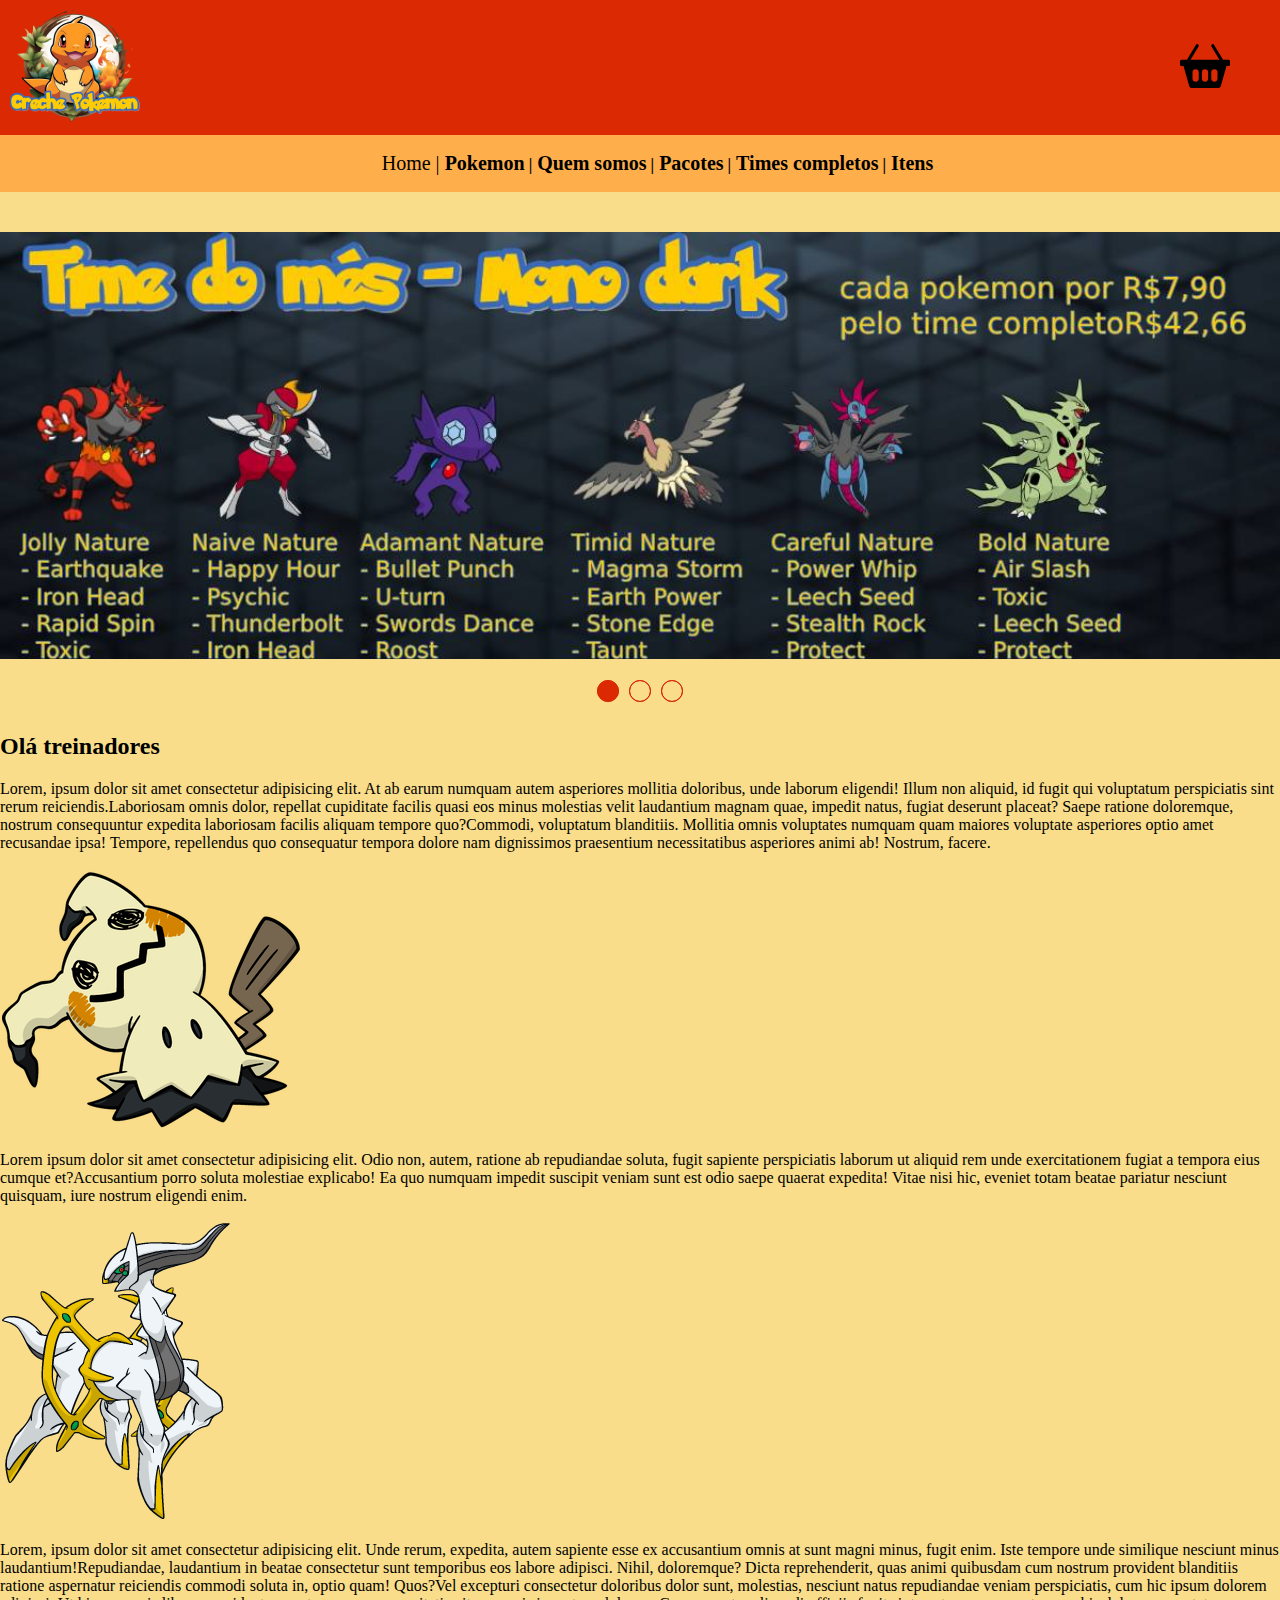
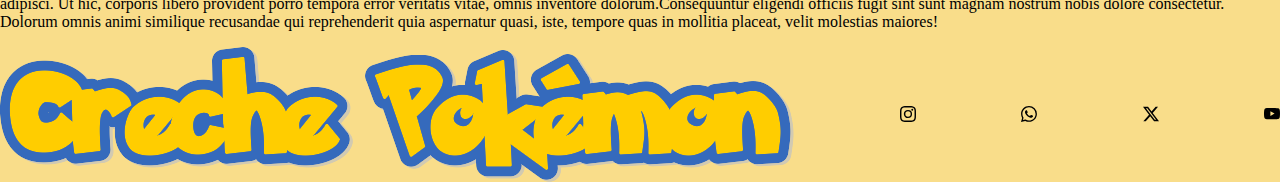
<file: Creche Pokemon/index.html>
<!DOCTYPE html>
<html lang="pt-br">
<head>
    <meta charset="UTF-8">
    <meta name="viewport" content="width=device-width, initial-scale=1.0">
    <title>Creche Pokemon</title>
    <script defer src="JavaScript/main.js"></script>
    <link rel="stylesheet" href="CSS/main.css">
    <link rel="icon" href="imagens1/Poké_Ball_icon.svg.png">
</head>
<body>
    <header>
        <a href="index.html" class="head"><h1>LOGO</h1></a>
        <div class="cabeca"><a href="cart.html"><img src="imagens1/basket2-fill.svg" height="50" width="50" alt=""></div></a>
    </header>
    <nav>
        <ul>
            <li class="nav barra">Home</li>
            <li class="barra negrito"><a class="nav" href="pokemon.html">Pokemon</a></li>
            <li class="barra negrito"><a class="nav" href="quem_somos.html">Quem somos</a></li>
            <li class="barra negrito"><a class="nav" href="">Pacotes</a></li>
            <li class="barra negrito"><a class="nav" href="times.html">Times completos</a></li>
            <li><a class="nav negrito" href="">Itens</a></li>
        </ul>
    </nav>
    <main>
        <section class="slider">
            <div class="slider-content">

                <input type="radio" name="btn-radio" id="radio1">
                <input type="radio" name="btn-radio" id="radio2">
                <input type="radio" name="btn-radio" id="radio3">

                <div class="slide-box primeiro">
                    <img src="imagens1/slider1.jpg" alt="">
                </div>
                <div class="slide-box">
                    <img src="imagens1/slider2.jpg" alt="">
                </div>
                <div class="slide-box">
                    <img src="imagens1/slider3.jpg" alt="">
                </div>

                <div class="nav-auto">
                    <div class="auto-btn1"></div>
                    <div class="auto-btn2"></div>
                    <div class="auto-btn3"></div>
                </div>

                <div class="nav-manual">
                    <label for="radio1" class="manual-btn"></label>
                    <label for="radio2" class="manual-btn"></label>
                    <label for="radio3" class="manual-btn"></label>
                </div>
            </div>
        </section>
        <h2 id="abaixo-slider">Olá treinadores</h2>
        <div>
        <p><span>Lorem, ipsum dolor sit amet consectetur adipisicing elit. At ab earum numquam autem asperiores mollitia doloribus, unde laborum eligendi! Illum non aliquid, id fugit qui voluptatum perspiciatis sint rerum reiciendis.</span><span>Laboriosam omnis dolor, repellat cupiditate facilis quasi eos minus molestias velit laudantium magnam quae, impedit natus, fugiat deserunt placeat? Saepe ratione doloremque, nostrum consequuntur expedita laboriosam facilis aliquam tempore quo?</span><span>Commodi, voluptatum blanditiis. Mollitia omnis voluptates numquam quam maiores voluptate asperiores optio amet recusandae ipsa! Tempore, repellendus quo consequatur tempora dolore nam dignissimos praesentium necessitatibus asperiores animi ab! Nostrum, facere.</span></p>
        <img src="imagens1/mimikyu-busted.png" alt="Pokemon mimikyu de pokemon sol e lua. Se matem aparecendo nos jogos atuais">
        </div>
        <p><span>Lorem ipsum dolor sit amet consectetur adipisicing elit. Odio non, autem, ratione ab repudiandae soluta, fugit sapiente perspiciatis laborum ut aliquid rem unde exercitationem fugiat a tempora eius cumque et?</span><span>Accusantium porro soluta molestiae explicabo! Ea quo numquam impedit suscipit veniam sunt est odio saepe quaerat expedita! Vitae nisi hic, eveniet totam beatae pariatur nesciunt quisquam, iure nostrum eligendi enim.</span></p>
        <img src="imagens1/arceus-normal.png" alt="">
        <p><span>Lorem, ipsum dolor sit amet consectetur adipisicing elit. Unde rerum, expedita, autem sapiente esse ex accusantium omnis at sunt magni minus, fugit enim. Iste tempore unde similique nesciunt minus laudantium!</span><span>Repudiandae, laudantium in beatae consectetur sunt temporibus eos labore adipisci. Nihil, doloremque? Dicta reprehenderit, quas animi quibusdam cum nostrum provident blanditiis ratione aspernatur reiciendis commodi soluta in, optio quam! Quos?</span><span>Vel excepturi consectetur doloribus dolor sunt, molestias, nesciunt natus repudiandae veniam perspiciatis, cum hic ipsum dolorem adipisci. Ut hic, corporis libero provident porro tempora error veritatis vitae, omnis inventore dolorum.</span><span>Consequuntur eligendi officiis fugit sint sunt magnam nostrum nobis dolore consectetur. Dolorum omnis animi similique recusandae qui reprehenderit quia aspernatur quasi, iste, tempore quas in mollitia placeat, velit molestias maiores!</span></p>
    </main>
    <footer>
        <img src="imagens1/Logo_tipografica.png" alt="">
        <img src="imagens1/instagram.svg" alt="">
        <img src="imagens1/whatsapp.svg" alt="">
        <img src="imagens1/twitter-x.svg" alt="">
        <img src="imagens1/youtube.svg" alt="">
    </footer>
</body>
</html>
</file>
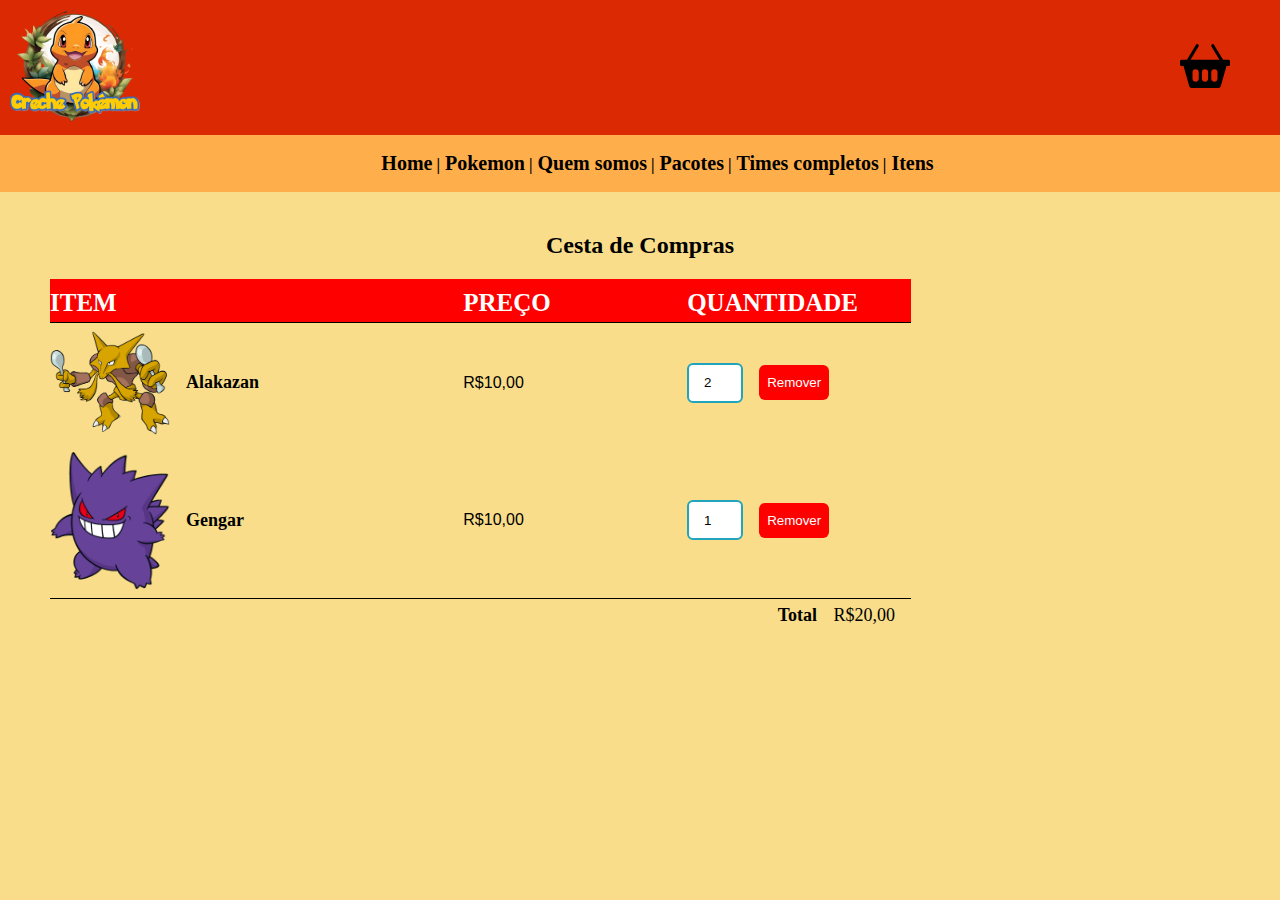
<file: Creche Pokemon/cart.html>
<!DOCTYPE html>
<html lang="pt-br">
<head>
    <meta charset="UTF-8">
    <meta name="viewport" content="width=device-width, initial-scale=1.0">
    <title>Creche Pokemon</title>
    <script defer src="JavaScript/main.js"></script>
    <link rel="stylesheet" href="CSS/main.css">
    <link rel="icon" href="imagens1/Poké_Ball_icon.svg.png">
</head>
<body>
    <header>
        <a href="index.html" class="head"><h1>LOGO</h1></a>
        <div class="cabeca"><img src="imagens1/basket2-fill.svg" height="50" width="50" alt=""></div>
    </header>
    <nav>
        <ul>
            <li class="barra negrito"><a class="nav" href="index.html">Home</a></li>
            <li class="barra negrito"><a class="nav" href="pokemon.html">Pokemon</a></li>
            <li class="barra negrito"><a class="nav" href="quem_somos.html">Quem somos</a></li>
            <li class="barra negrito"><a class="nav" href="">Pacotes</a></li>
            <li class="barra negrito"><a class="nav" href="times.html">Times completos</a></li>
            <li><a class="nav negrito" href="">Itens</a></li>
        </ul>
    </nav>
    <main>
        <h2 class="titulo">Cesta de Compras</h2>
        <section class="cart">
        <table class="cart-table">
            <thead>
                <tr>
                    <th class="table-head-iten first-col">
                        item
                    </th>
                    <th class="table-head-iten second-col">
                        preço
                    </th>
                    <th class="table-head-iten third-col">
                        quantidade
                    </th>
                </tr>
            </thead>
            <tbody>
                <tr class="cart-product">
                    <td class="product-identification">
                        <img class="cart-product-image" src="imagens1/alakazam.png" alt="">
                        <strong class="cart-product-title">Alakazan</strong>
                    </td>
                    <td><span class="cart-product-price">R$10,00</span></td>
                    <td>
                        <input class="product-qtd-input" type="number" value="2" min="0" step="1" size="800">
                        <button class="remove-product-button">Remover</button>
                    </td>
                </tr>
                <tr class="cart-product">
                    <td class="product-identification">
                        <img class="cart-product-image" src="imagens1/gengar.png" alt="">
                        <strong class="cart-product-title">Gengar</strong>
                    </td>
                    <td><span class="cart-product-price">R$10,00</span></td>
                    <td>
                        <input class="product-qtd-input" type="number" value="1" min="0" step="1" size="800">
                        <button type="button" class="remove-product-button">Remover</button>
                    </td>
                </tr>
            </tbody>
            <tfoot>
                <tr>
                    <td colspan="3" class="cart-total-container">
                        <strong>Total</strong>
                        <span>R$20,00</span>
                    </td>
                </tr>
            </tfoot>
        </table>
    </section>
    </main>
</body>
</html>
</file>
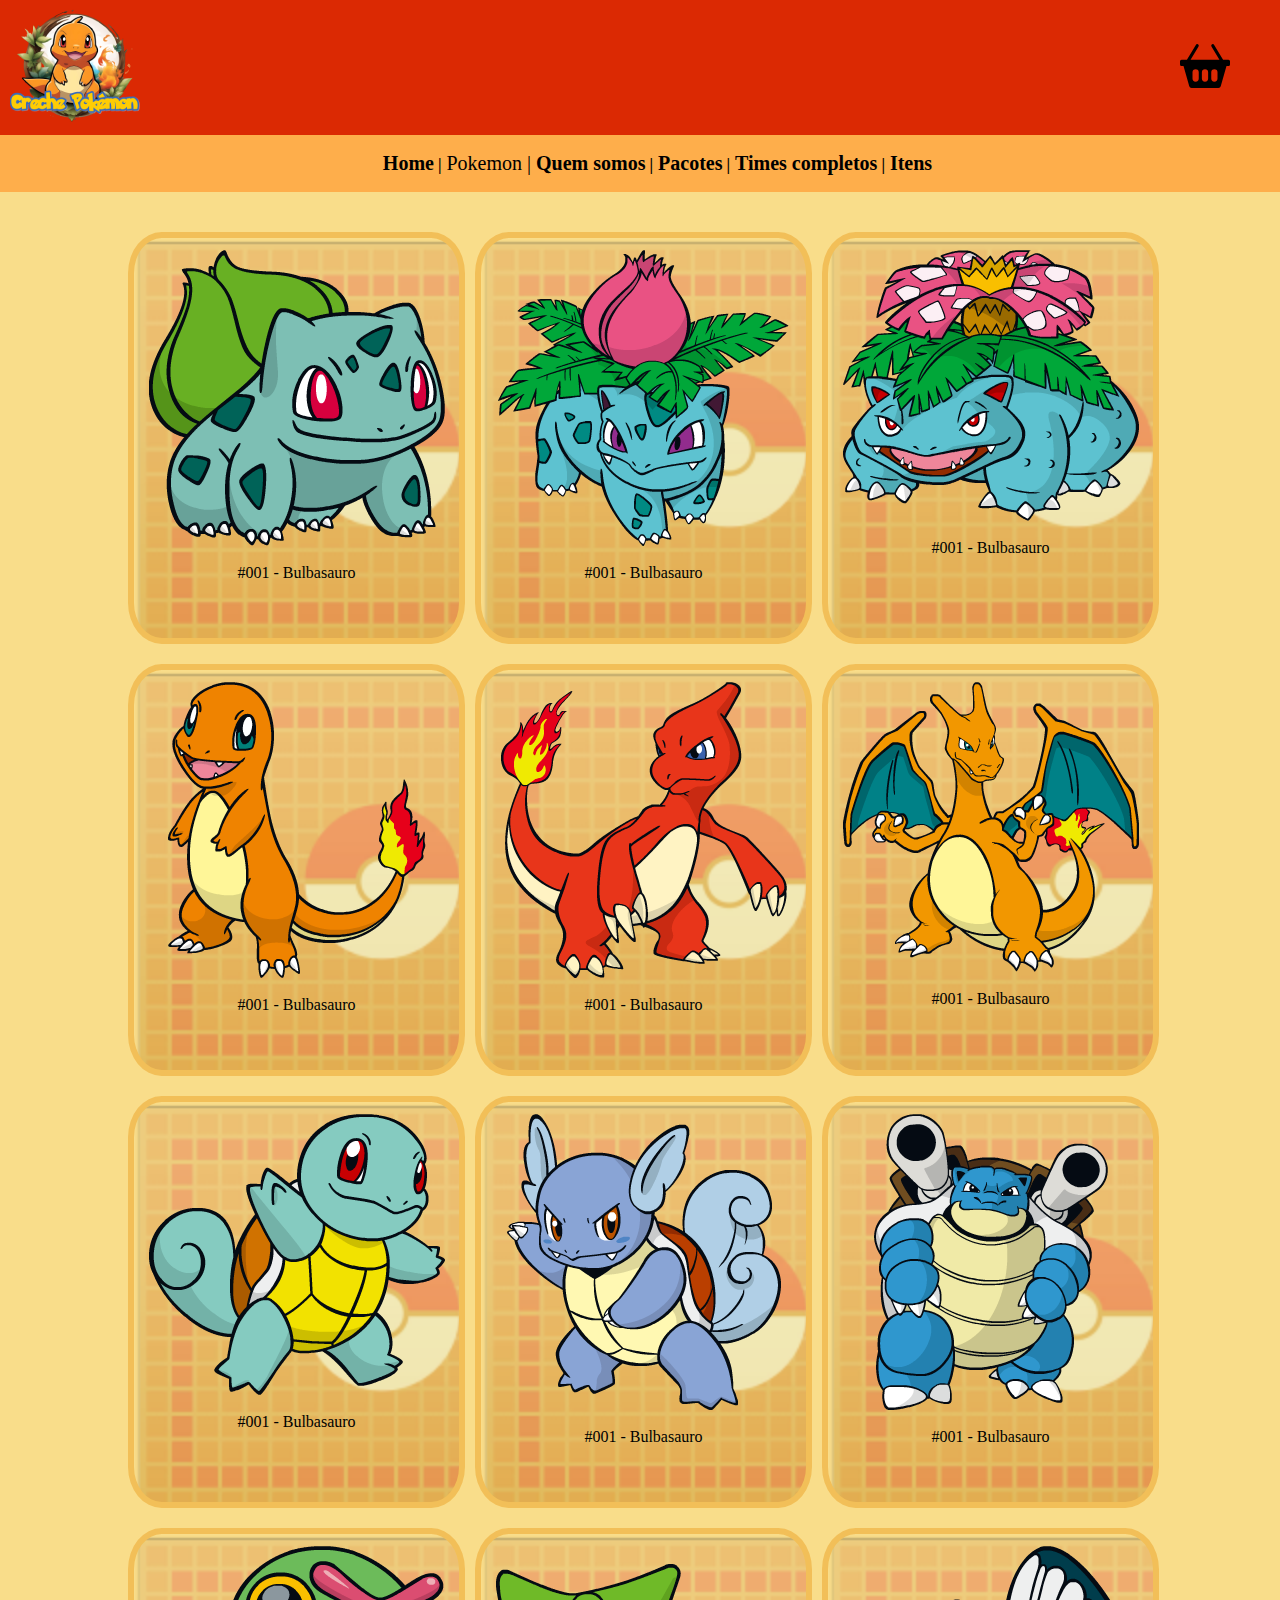
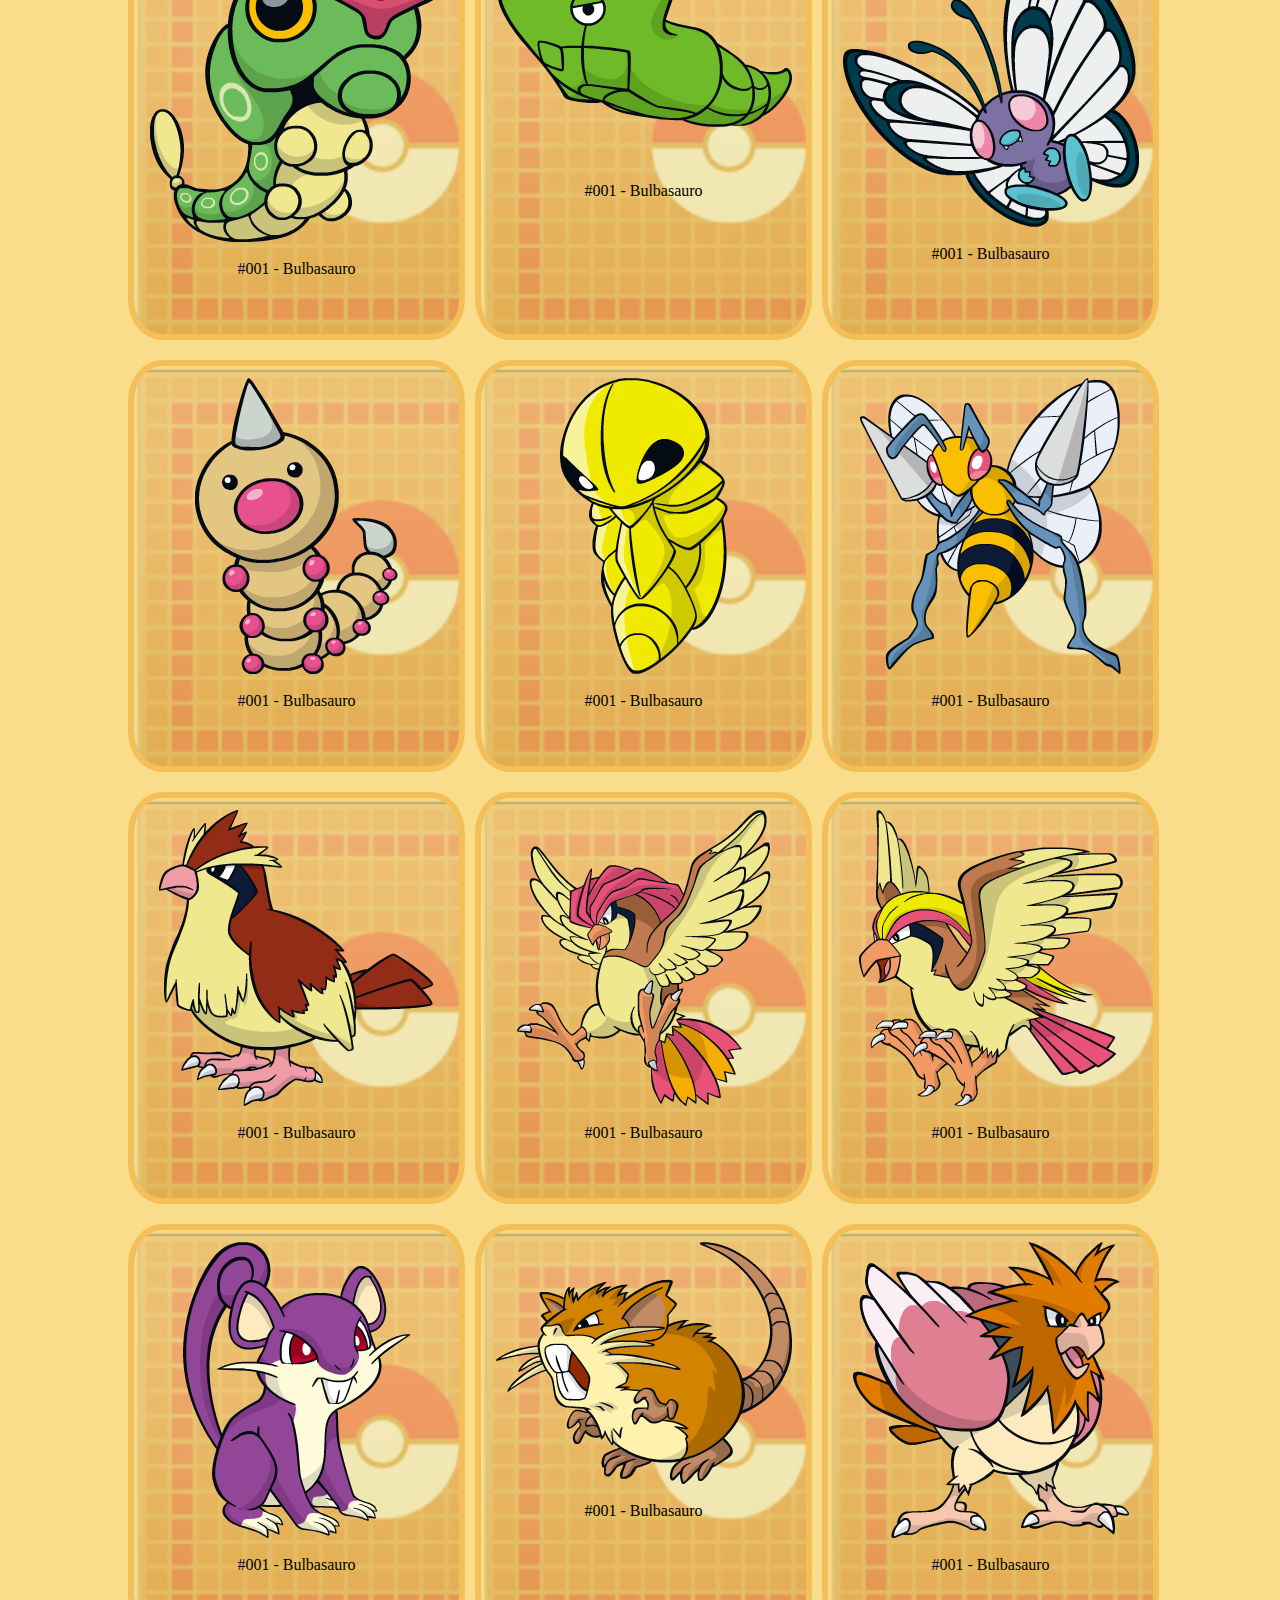
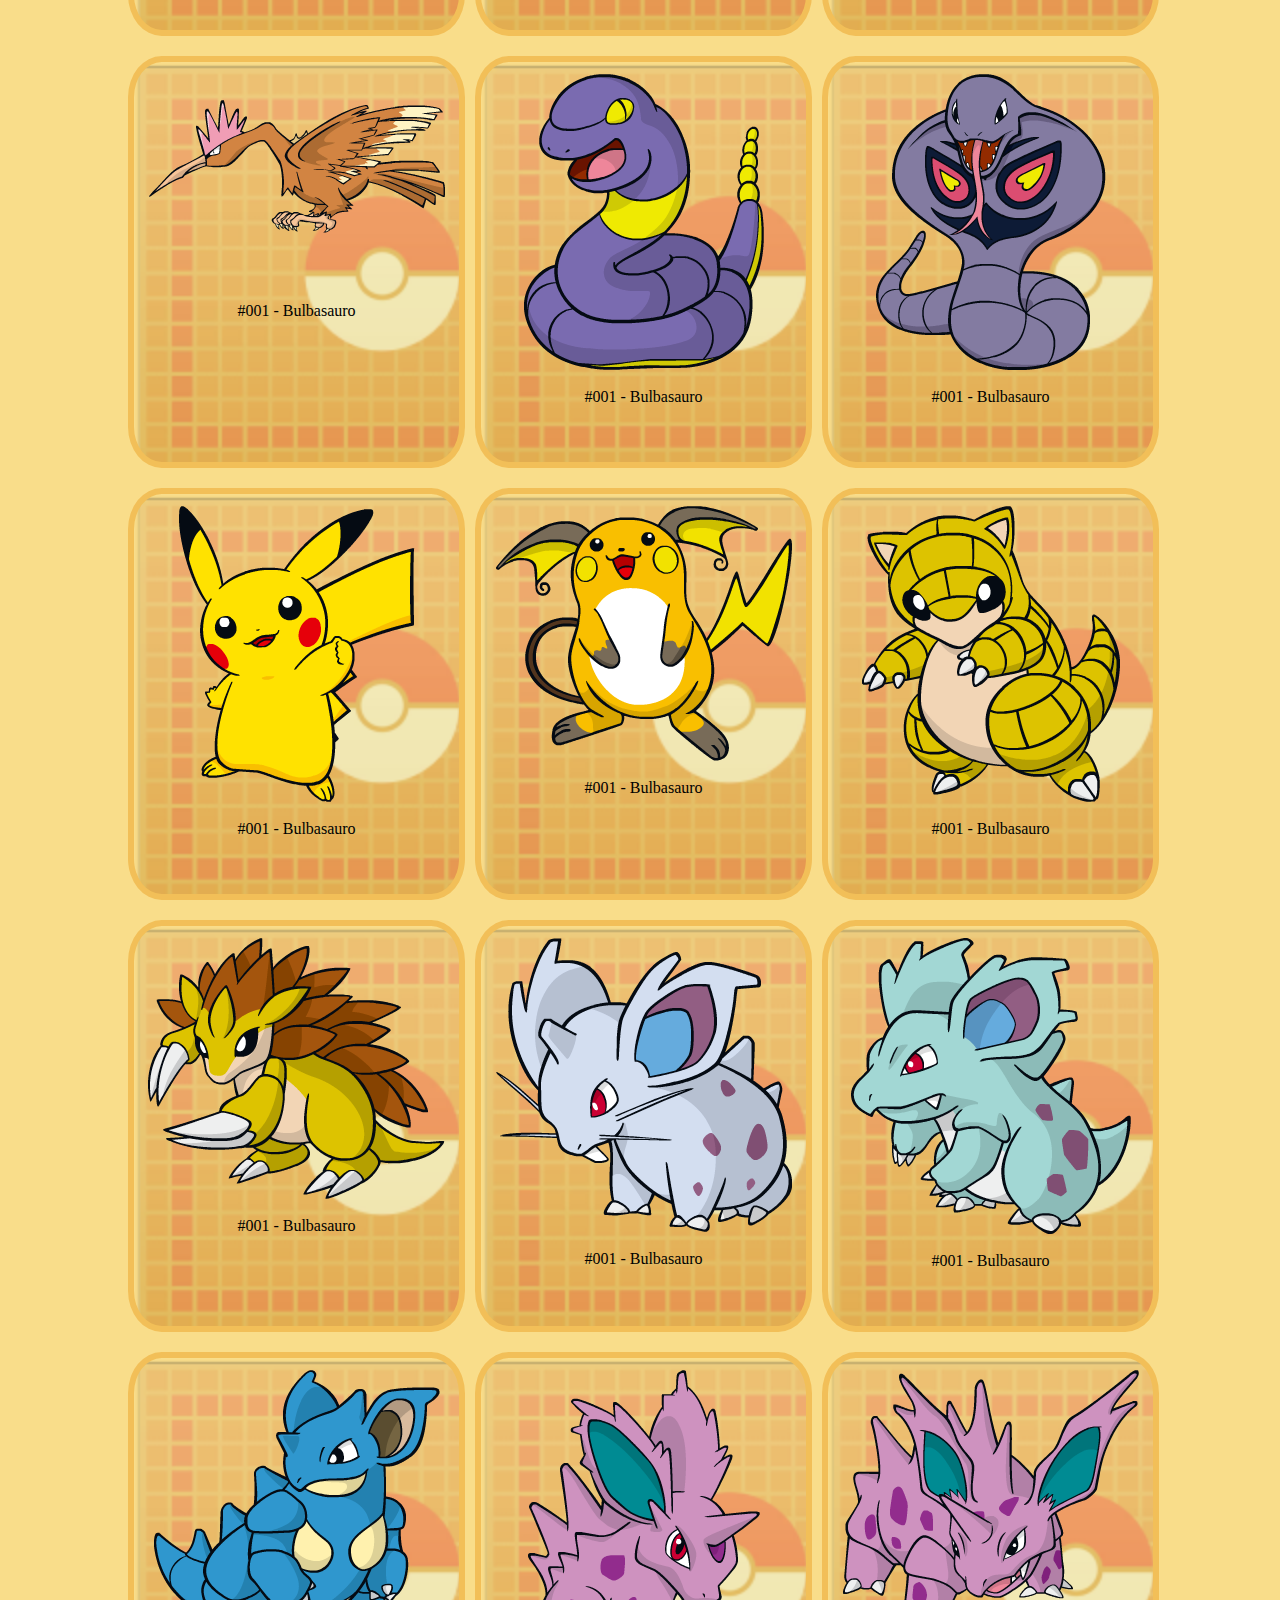
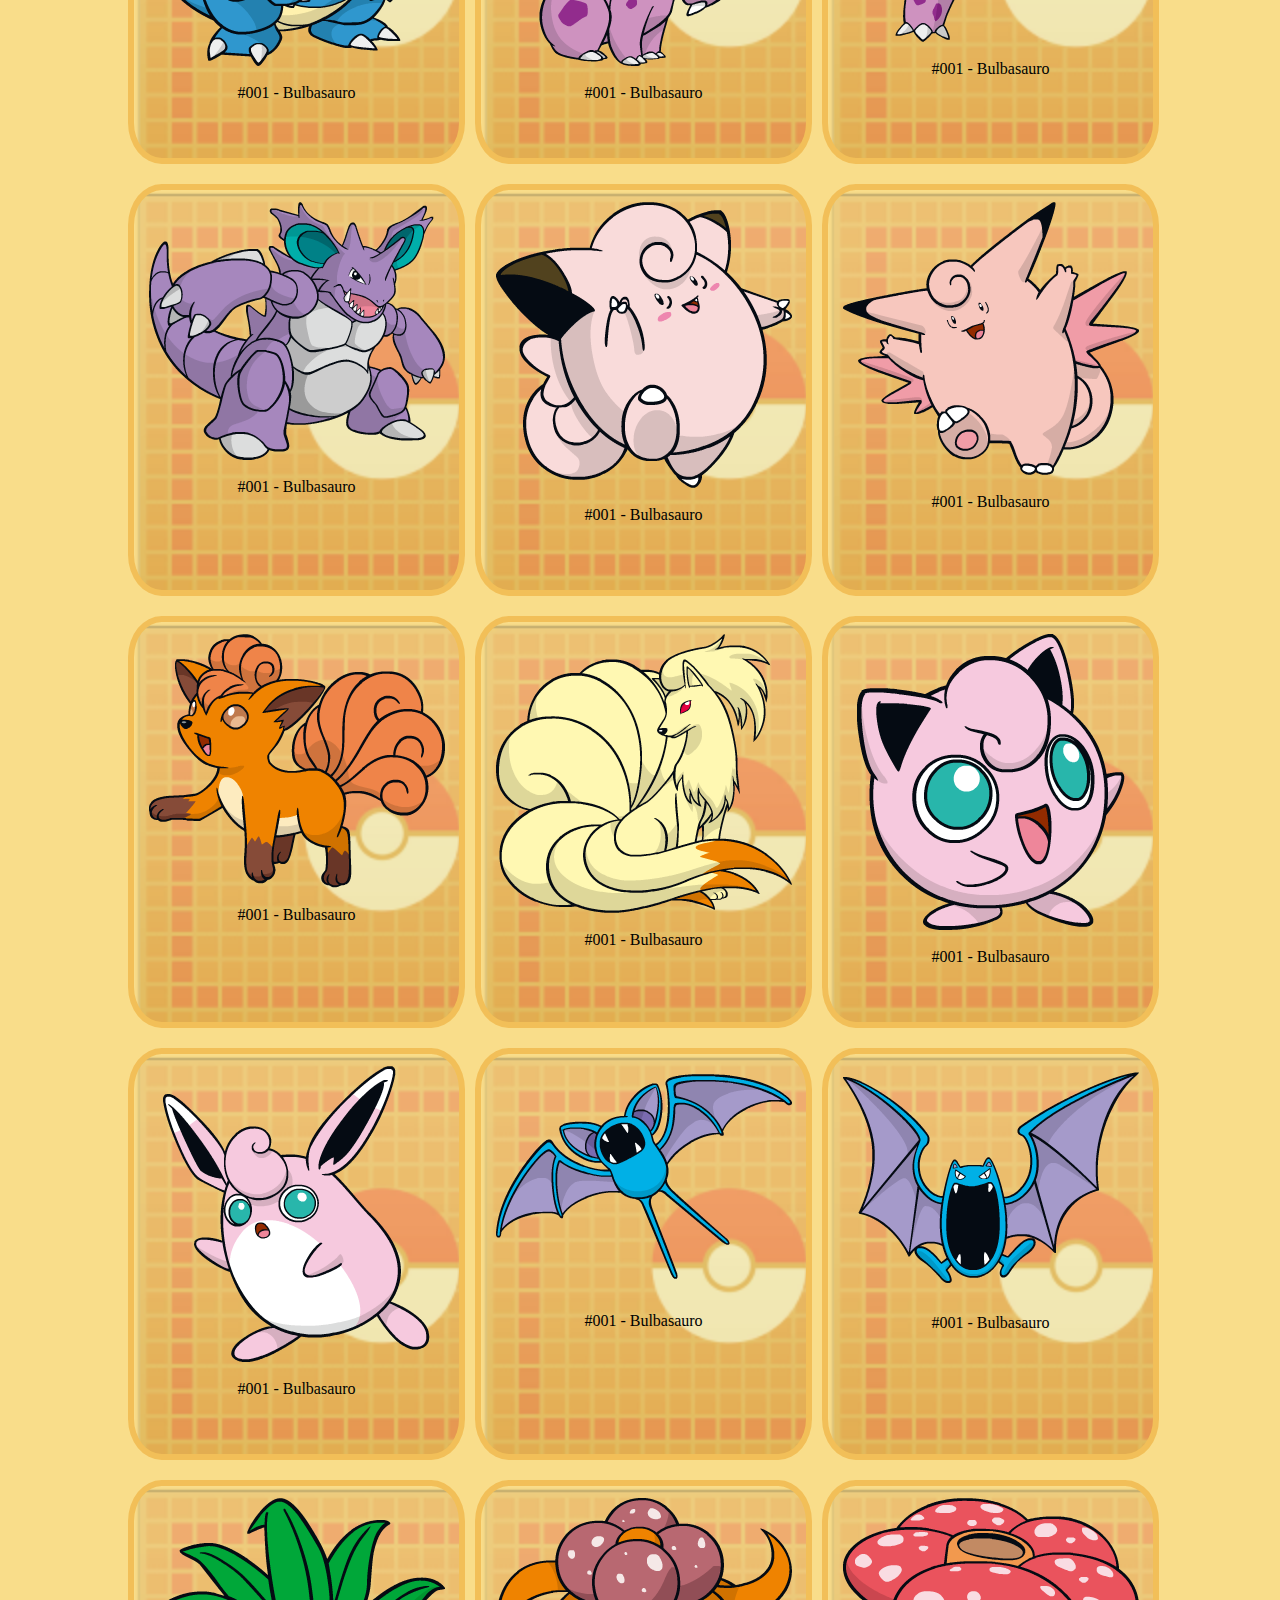
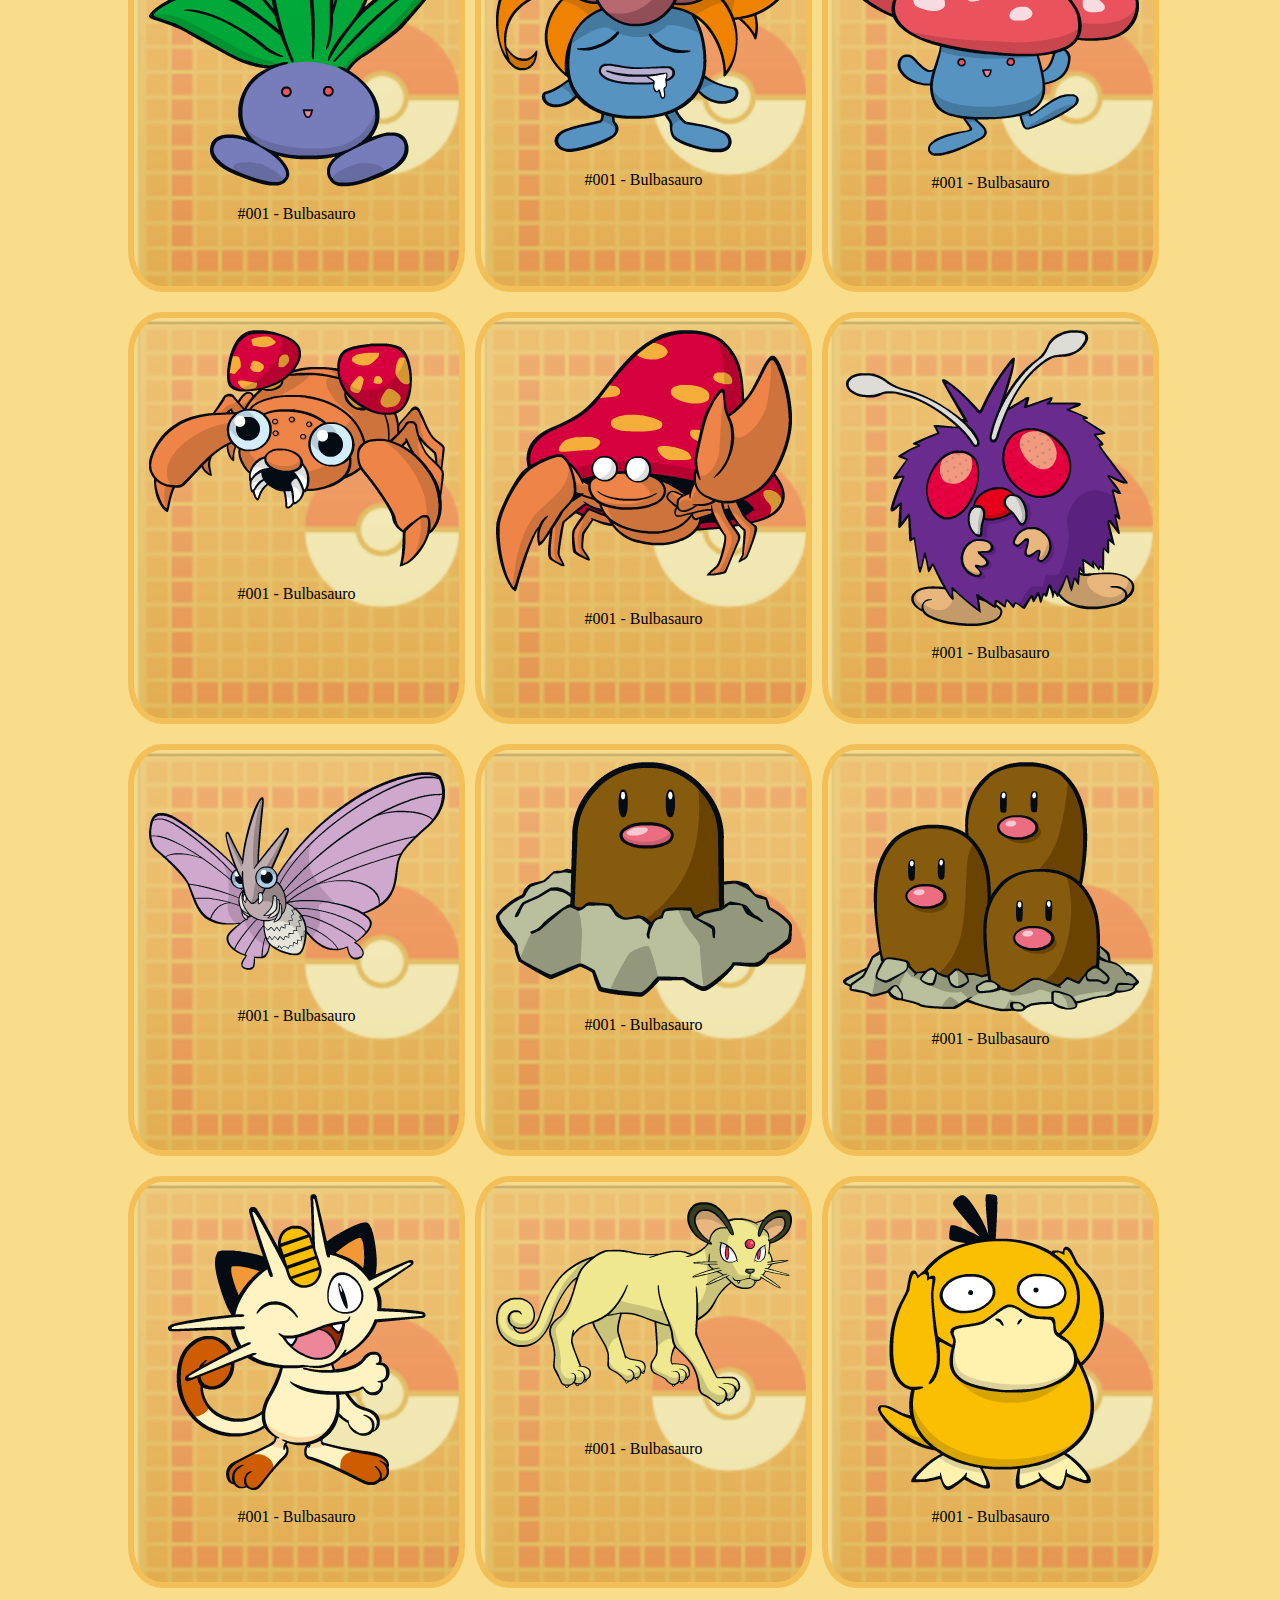
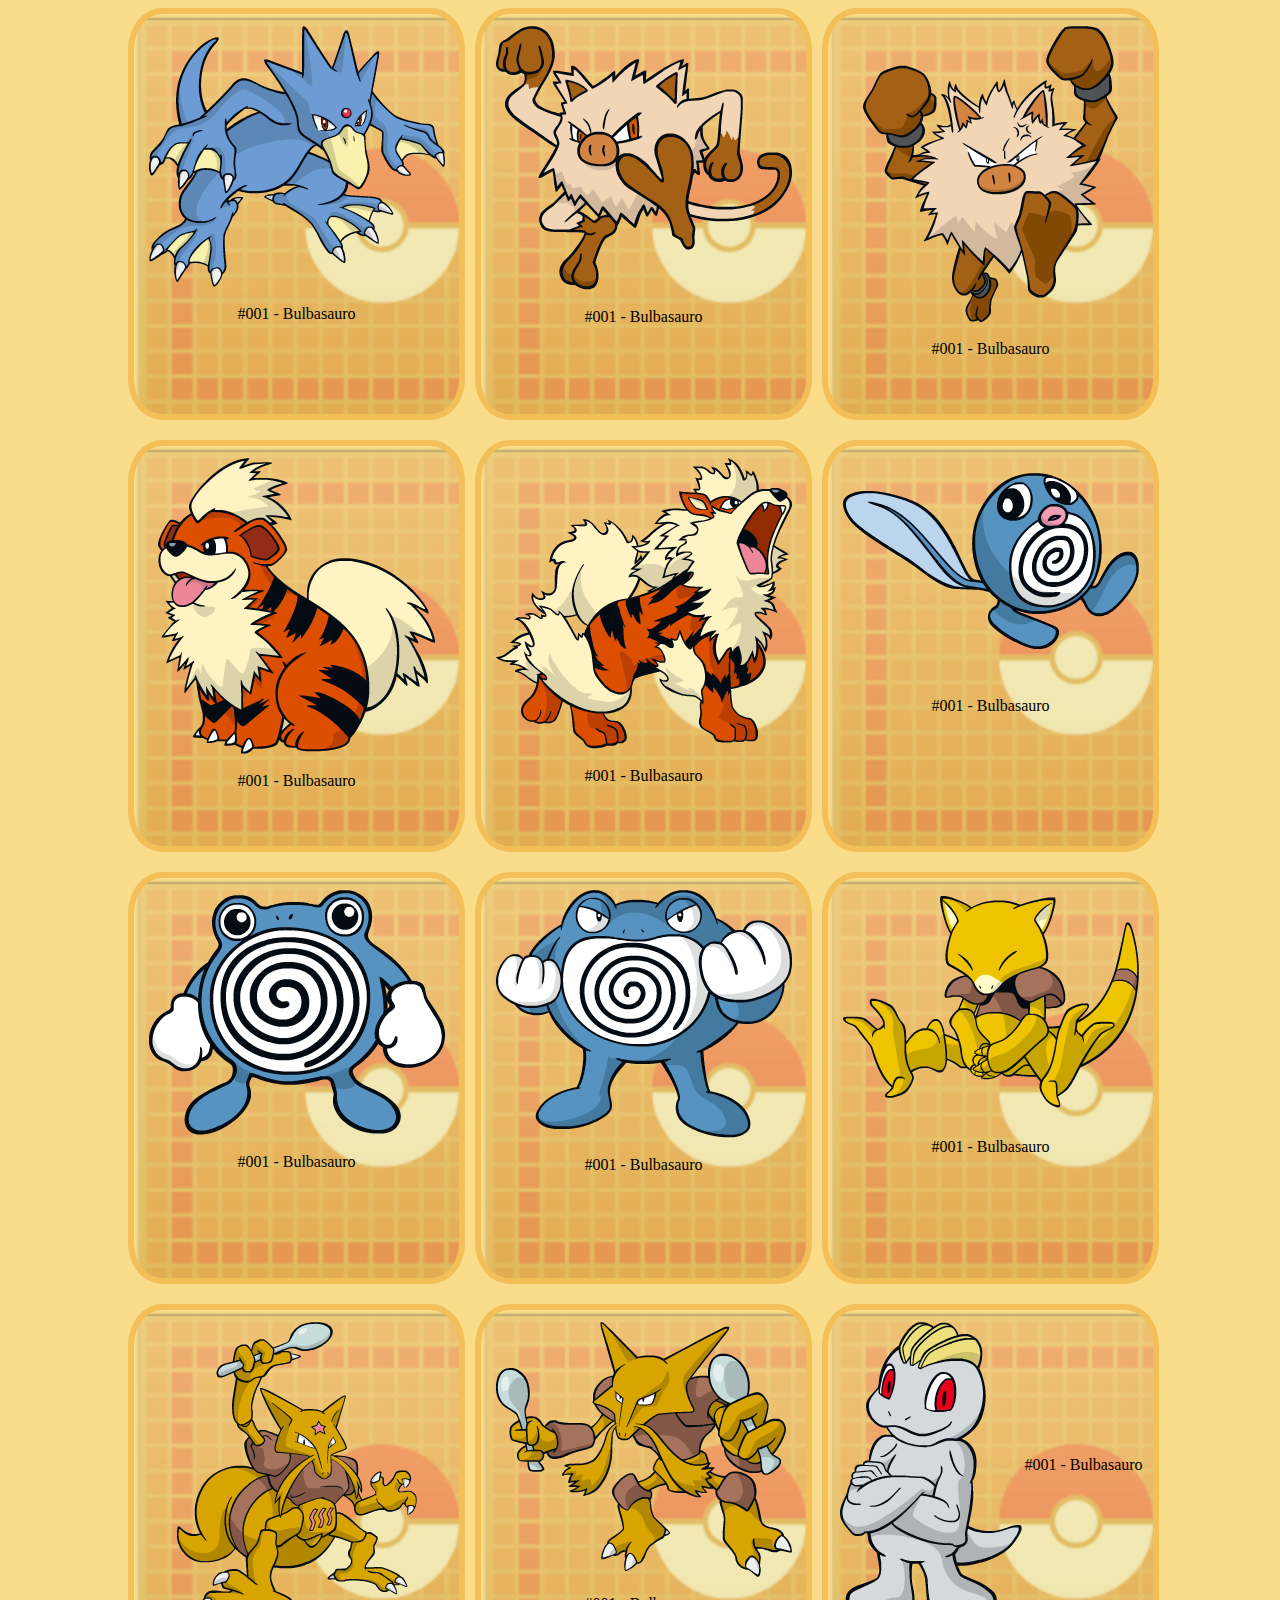
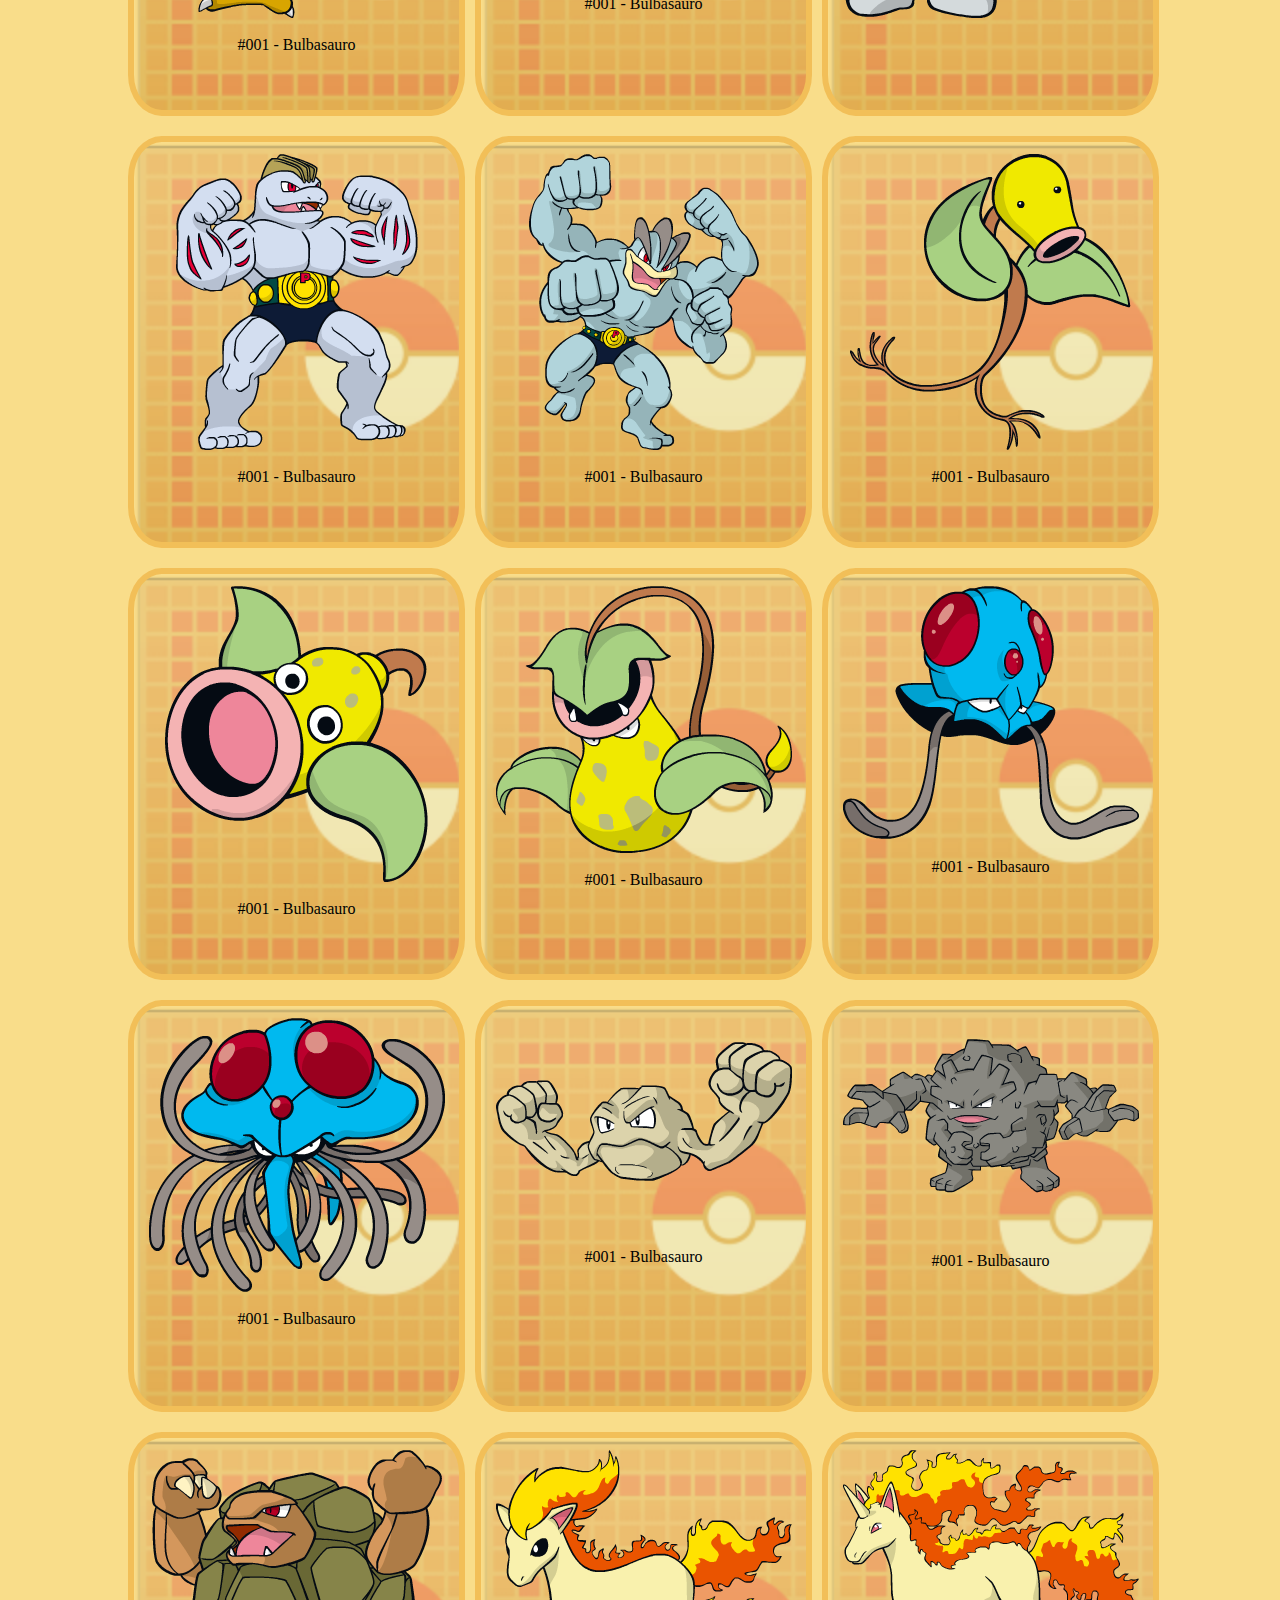
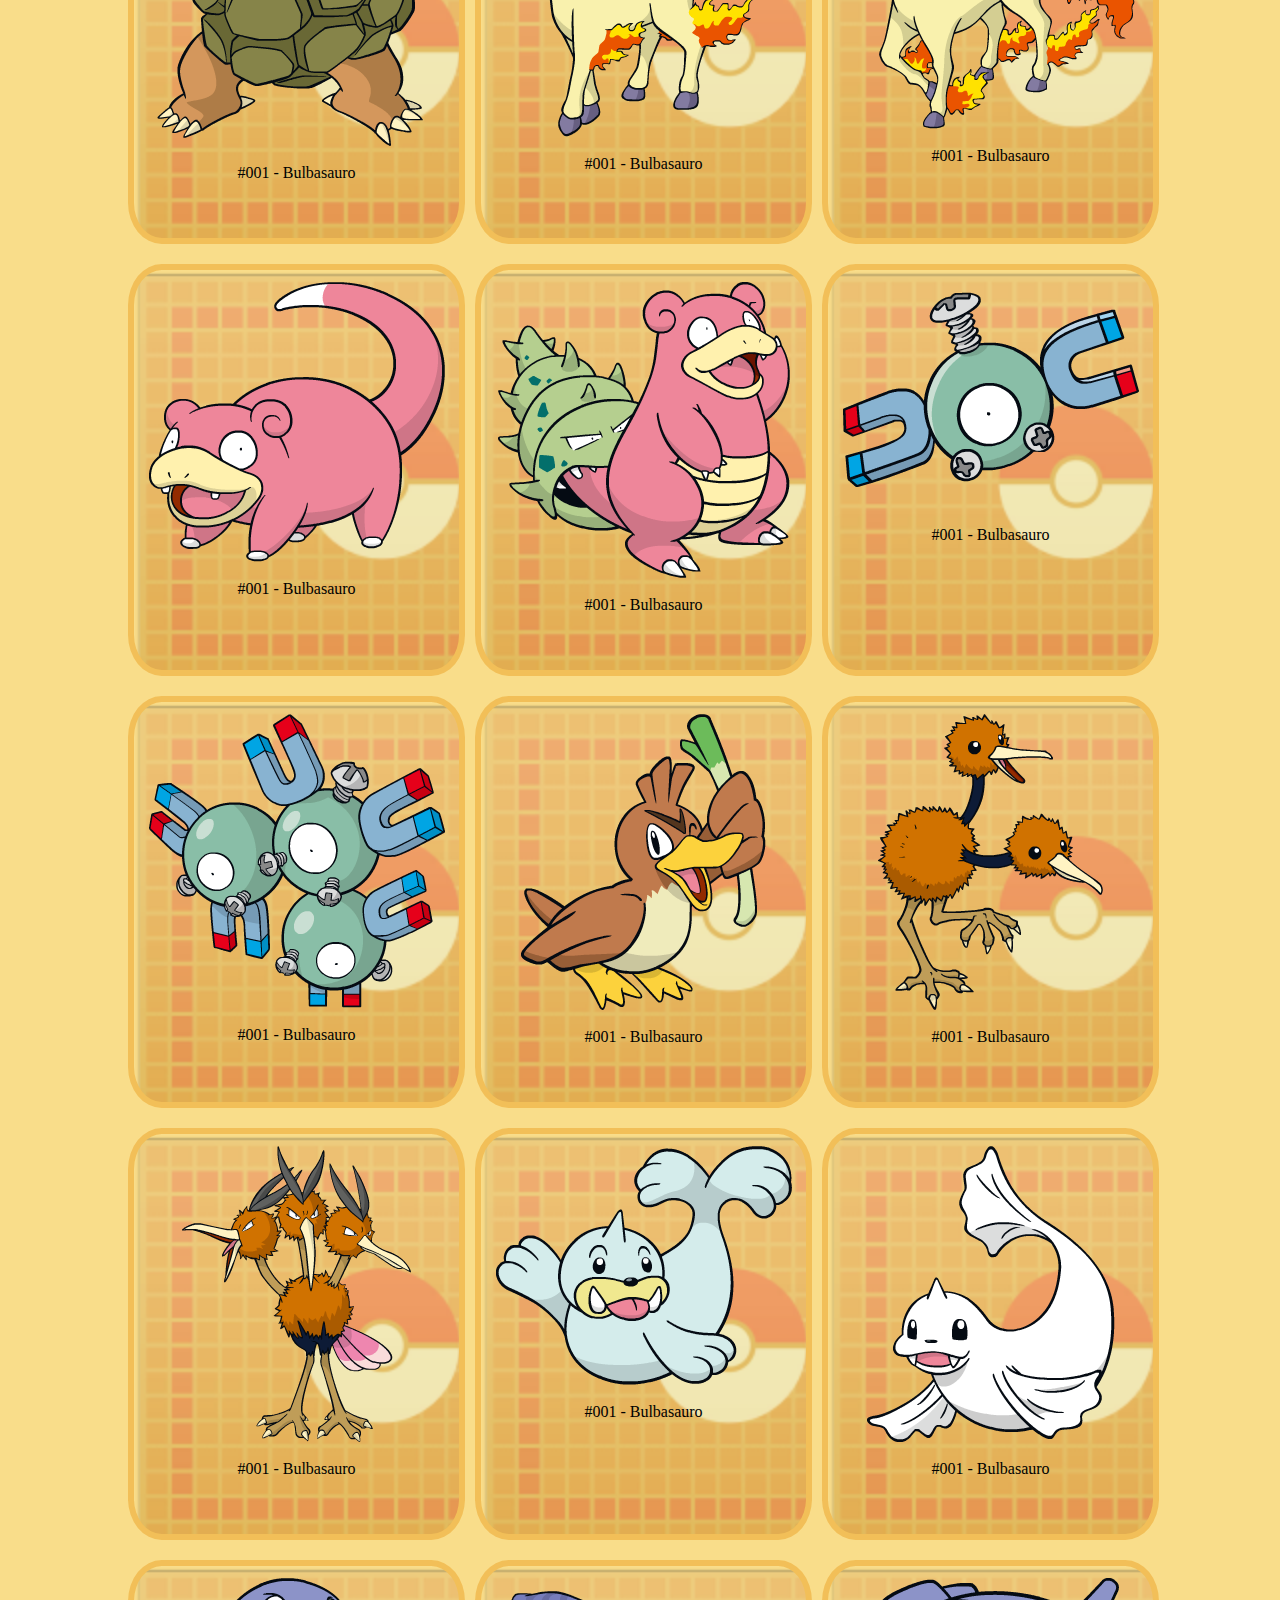
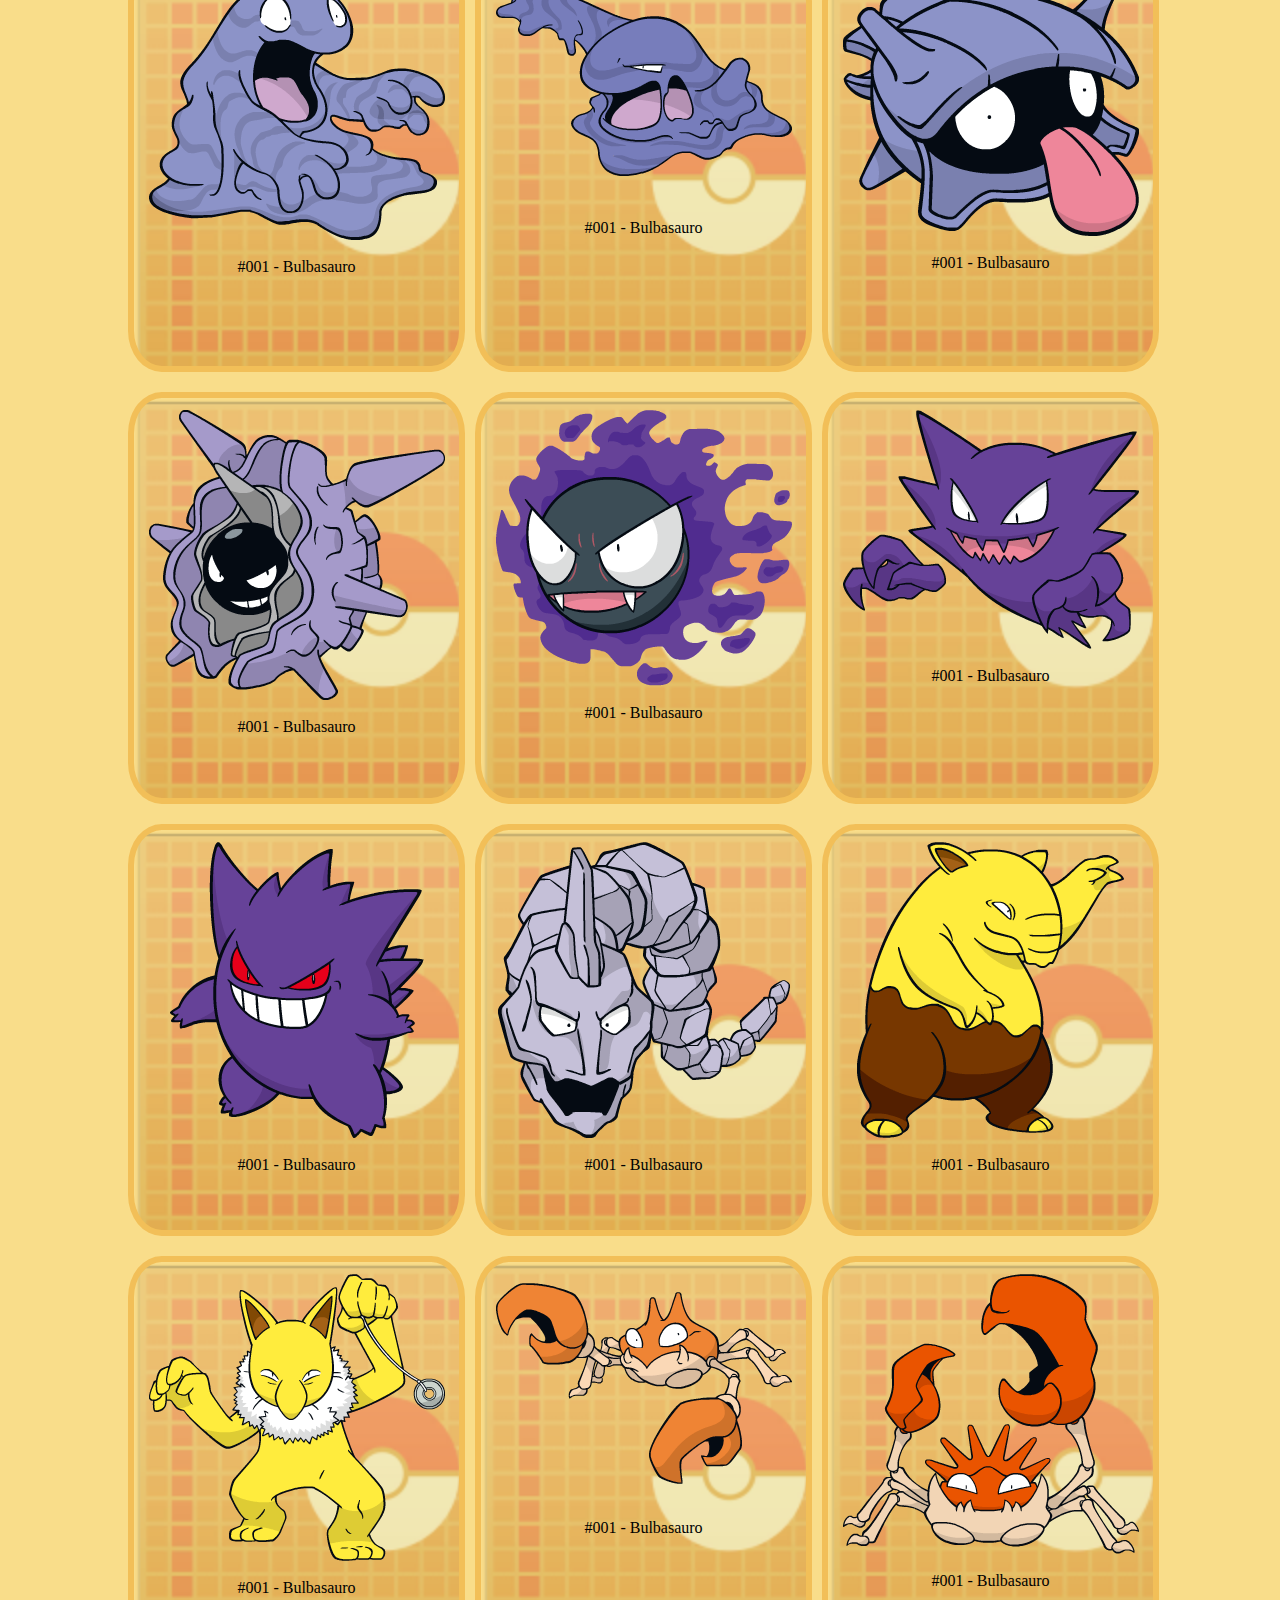
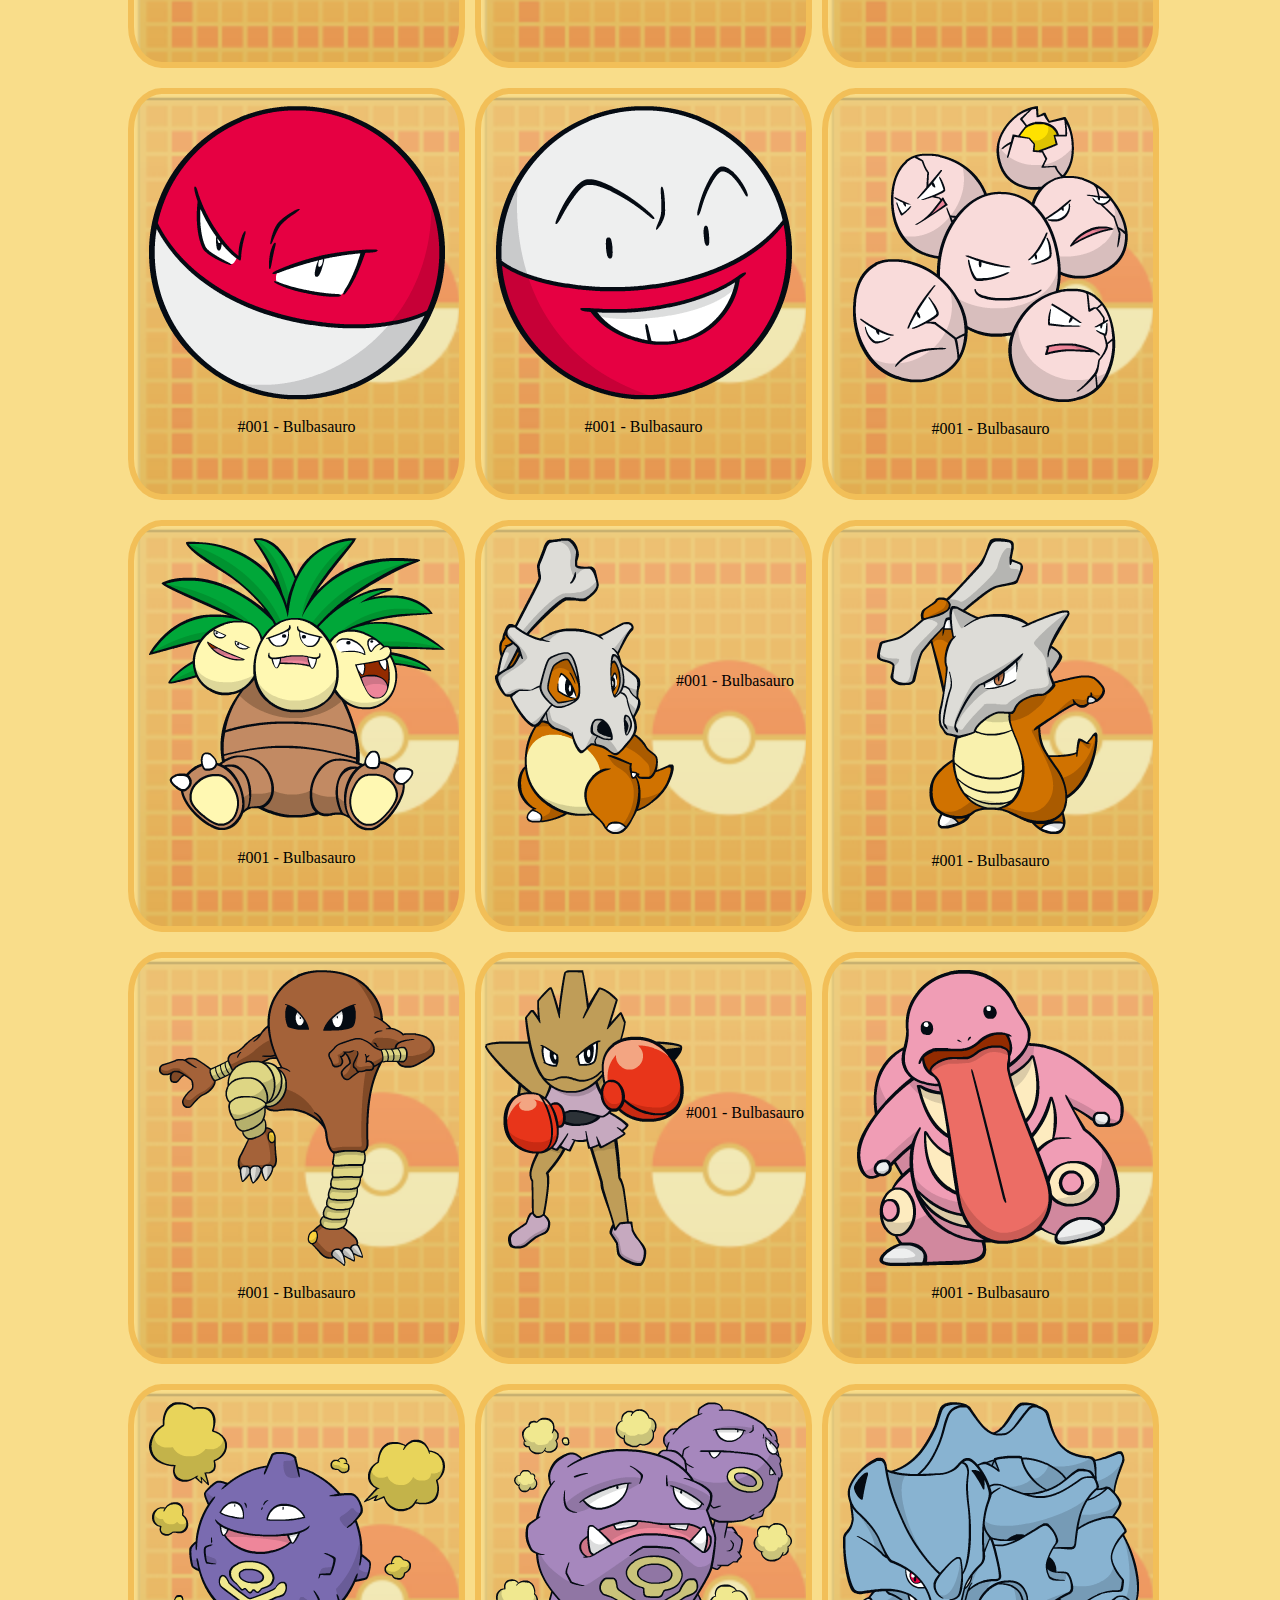
<file: Creche Pokemon/pokemon.html>
<!DOCTYPE html>
<html lang="pt-br">
<head>
    <meta charset="UTF-8">
    <meta name="viewport" content="width=device-width, initial-scale=1.0">
    <title>Creche Pokemon</title>
    <script defer src="JavaScript/main.js"></script>
    <link rel="stylesheet" href="CSS/main.css">
    <link rel="icon" href="imagens1/Poké_Ball_icon.svg.png">
</head>
<body>
    <header>
        <a href="index.html" class="head"><h1>LOGO</h1></a>
        <div class="cabeca"><a href="cart.html"><img src="imagens1/basket2-fill.svg" height="50" width="50" alt=""></div></a>
    </header>
    <nav>
        <ul>
            <li class="barra negrito"><a class="nav" href="index.html">Home</a></li>
            <li class="nav barra">Pokemon</li>
            <li class="barra negrito"><a class="nav" href="quem_somos.html">Quem somos</a></li>
            <li class="barra negrito"><a class="nav" href="">Pacotes</a></li>
            <li class="barra negrito"><a class="nav" href="times.html">Times completos</a></li>
            <li><a class="nav negrito" href="">Itens</a></li>
        </ul>
    </nav>
    <main id="pokedex">
        <div class="container"><img class="pokedex" src="imagens1/bulbasaur.png" alt="">
            <p>#001 - Bulbasauro</p></div>
        <div class="container"><img class="pokedex" src="imagens1/ivysaur.png" alt="">
            <p>#001 - Bulbasauro</p></div>
        <div class="container"><img class="pokedex" src="imagens1/venusaur.png" alt="">
            <p>#001 - Bulbasauro</p></div>
        <div class="container"><img class="pokedex" src="imagens1/charmander.png" alt="">
            <p>#001 - Bulbasauro</p></div>
        <div class="container"><img class="pokedex" src="imagens1/charmeleon.png" alt="">
            <p>#001 - Bulbasauro</p></div>
        <div class="container"><img class="pokedex" src="imagens1/charizard.png" alt="">
            <p>#001 - Bulbasauro</p></div>
        <div class="container"><img class="pokedex" src="imagens1/squirtle.png" alt="">
            <p>#001 - Bulbasauro</p></div>
        <div class="container"><img class="pokedex" src="imagens1/wartortle.png" alt="">
            <p>#001 - Bulbasauro</p></div>
        <div class="container"><img class="pokedex" src="imagens1/blastoise.png" alt="">
            <p>#001 - Bulbasauro</p></div>
        <div class="container"><img class="pokedex" src="imagens1/caterpie.png" alt="">
            <p>#001 - Bulbasauro</p></div>
        <div class="container"><img class="pokedex" src="imagens1/metapod.png" alt="">
            <p>#001 - Bulbasauro</p></div>
        <div class="container"><img class="pokedex" src="imagens1/butterfree.png" alt="">
            <p>#001 - Bulbasauro</p></div>
        <div class="container"><img class="pokedex" src="imagens1/weedle.png" alt="">
            <p>#001 - Bulbasauro</p></div>
        <div class="container"><img class="pokedex arruma" src="imagens1/kakuna.png" alt="">
            <p>#001 - Bulbasauro</p></div>
        <div class="container"><img class="pokedex" src="imagens1/beedrill.png" alt="">
            <p>#001 - Bulbasauro</p></div>
        <div class="container"><img class="pokedex" src="imagens1/pidgey.png" alt="">
            <p>#001 - Bulbasauro</p></div>
        <div class="container"><img class="pokedex" src="imagens1/pidgeotto.png" alt="">
            <p>#001 - Bulbasauro</p></div>
        <div class="container"><img class="pokedex" src="imagens1/pidgeot.png" alt="">
            <p>#001 - Bulbasauro</p></div>
        <div class="container"><img class="pokedex" src="imagens1/rattata.png" alt="">
            <p>#001 - Bulbasauro</p></div>
        <div class="container"><img class="pokedex" src="imagens1/raticate.png" alt="">
            <p>#001 - Bulbasauro</p></div>
        <div class="container"><img class="pokedex" src="imagens1/spearow.png" alt="">
            <p>#001 - Bulbasauro</p></div>
        <div class="container"><img class="pokedex" src="imagens1/fearow.png" alt="">
            <p>#001 - Bulbasauro</p></div>
        <div class="container"><img class="pokedex" src="imagens1/ekans.png" alt="">
            <p>#001 - Bulbasauro</p></div>
        <div class="container"><img class="pokedex" src="imagens1/arbok.png" alt="">
            <p>#001 - Bulbasauro</p></div>
        <div class="container"><img class="pokedex" src="imagens1/pikachu.png" alt="">
            <p>#001 - Bulbasauro</p></div>
        <div class="container"><img class="pokedex" src="imagens1/raichu.png" alt="">
            <p>#001 - Bulbasauro</p></div>
        <div class="container"><img class="pokedex" src="imagens1/sandshrew.png" alt="">
            <p>#001 - Bulbasauro</p></div>
        <div class="container"><img class="pokedex" src="imagens1/sandslash.png" alt="">
            <p>#001 - Bulbasauro</p></div>
        <div class="container"><img class="pokedex" src="imagens1/nidoran-f.png" alt="">
            <p>#001 - Bulbasauro</p></div>
        <div class="container"><img class="pokedex" src="imagens1/nidorina.png" alt="">
            <p>#001 - Bulbasauro</p></div>
        <div class="container"><img class="pokedex" src="imagens1/nidoqueen.png" alt="">
            <p>#001 - Bulbasauro</p></div>
        <div class="container"><img class="pokedex" src="imagens1/nidoran-m.png" alt="">
            <p>#001 - Bulbasauro</p></div>
        <div class="container"><img class="pokedex" src="imagens1/nidorino.png" alt="">
            <p>#001 - Bulbasauro</p></div>
        <div class="container"><img class="pokedex" src="imagens1/nidoking.png" alt="">
            <p>#001 - Bulbasauro</p></div>
        <div class="container"><img class="pokedex" src="imagens1/clefairy.png" alt="">
            <p>#001 - Bulbasauro</p></div>
        <div class="container"><img class="pokedex" src="imagens1/clefable.png" alt="">
            <p>#001 - Bulbasauro</p></div>
        <div class="container"><img class="pokedex" src="imagens1/vulpix.png" alt="">
            <p>#001 - Bulbasauro</p></div>
        <div class="container"><img class="pokedex" src="imagens1/ninetales.png" alt="">
            <p>#001 - Bulbasauro</p></div>
        <div class="container"><img class="pokedex" src="imagens1/jigglypuff.png" alt="">
            <p>#001 - Bulbasauro</p></div>
        <div class="container"><img class="pokedex" src="imagens1/wigglytuff.png" alt="">
            <p>#001 - Bulbasauro</p></div>
        <div class="container"><img class="pokedex" src="imagens1/zubat.png" alt="">
            <p>#001 - Bulbasauro</p></div>
        <div class="container"><img class="pokedex" src="imagens1/golbat.png" alt="">
            <p>#001 - Bulbasauro</p></div>
        <div class="container"><img class="pokedex" src="imagens1/oddish.png" alt="">
            <p>#001 - Bulbasauro</p></div>
        <div class="container"><img class="pokedex" src="imagens1/gloom.png" alt="">
            <p>#001 - Bulbasauro</p></div>
        <div class="container"><img class="pokedex" src="imagens1/vileplume.png" alt="">
            <p>#001 - Bulbasauro</p></div>
        <div class="container"><img class="pokedex" src="imagens1/paras.png" alt="">
            <p>#001 - Bulbasauro</p></div>
        <div class="container"><img class="pokedex" src="imagens1/parasect.png" alt="">
            <p>#001 - Bulbasauro</p></div>
        <div class="container"><img class="pokedex" src="imagens1/venonat.png" alt="">
            <p>#001 - Bulbasauro</p></div>
        <div class="container"><img class="pokedex" src="imagens1/venomoth.png" alt="">
            <p>#001 - Bulbasauro</p></div>
        <div class="container"><img class="pokedex" src="imagens1/diglett.png" alt="">
            <p>#001 - Bulbasauro</p></div>
        <div class="container"><img class="pokedex" src="imagens1/dugtrio.png" alt="">
            <p>#001 - Bulbasauro</p></div>
        <div class="container"><img class="pokedex" src="imagens1/meowth.png" alt="">
            <p>#001 - Bulbasauro</p></div>
        <div class="container"><img class="pokedex" src="imagens1/persian.png" alt="">
            <p>#001 - Bulbasauro</p></div>
        <div class="container"><img class="pokedex" src="imagens1/psyduck.png" alt="">
            <p>#001 - Bulbasauro</p></div>
        <div class="container"><img class="pokedex" src="imagens1/golduck.png" alt="">
            <p>#001 - Bulbasauro</p></div>
        <div class="container"><img class="pokedex" src="imagens1/mankey.png" alt="">
            <p>#001 - Bulbasauro</p></div>
        <div class="container"><img class="pokedex" src="imagens1/primeape.png" alt="">
            <p>#001 - Bulbasauro</p></div>
        <div class="container"><img class="pokedex" src="imagens1/growlithe.png" alt="">
            <p>#001 - Bulbasauro</p></div>
        <div class="container"><img class="pokedex" src="imagens1/arcanine.png" alt="">
            <p>#001 - Bulbasauro</p></div>
        <div class="container"><img class="pokedex" src="imagens1/poliwag.png" alt="">
            <p>#001 - Bulbasauro</p></div>
        <div class="container"><img class="pokedex" src="imagens1/poliwhirl.png" alt="">
            <p>#001 - Bulbasauro</p></div>
        <div class="container"><img class="pokedex" src="imagens1/poliwrath.png" alt="">
            <p>#001 - Bulbasauro</p></div>
        <div class="container"><img class="pokedex" src="imagens1/abra.png" alt="">
            <p>#001 - Bulbasauro</p></div>
        <div class="container"><img class="pokedex" src="imagens1/kadabra.png" alt="">
            <p>#001 - Bulbasauro</p></div>
        <div class="container"><img class="pokedex" src="imagens1/alakazam.png" alt="">
            <p>#001 - Bulbasauro</p></div>
        <div class="container"><img class="pokedex" src="imagens1/machop.png" alt="">
            <p>#001 - Bulbasauro</p></div>
        <div class="container"><img class="pokedex" src="imagens1/machoke.png" alt="">
            <p>#001 - Bulbasauro</p></div>
        <div class="container"><img class="pokedex" src="imagens1/machamp.png" alt="">
            <p>#001 - Bulbasauro</p></div>
        <div class="container"><img class="pokedex" src="imagens1/bellsprout.png" alt="">
            <p>#001 - Bulbasauro</p></div>
        <div class="container"><img class="pokedex" src="imagens1/weepinbell.png" alt="">
            <p>#001 - Bulbasauro</p></div>
        <div class="container"><img class="pokedex" src="imagens1/victreebel.png" alt="">
            <p>#001 - Bulbasauro</p></div>
        <div class="container"><img class="pokedex" src="imagens1/tentacool.png" alt="">
            <p>#001 - Bulbasauro</p></div>
        <div class="container"><img class="pokedex" src="imagens1/tentacruel.png" alt="">
            <p>#001 - Bulbasauro</p></div>
        <div class="container"><img class="pokedex" src="imagens1/geodude.png" alt="">
            <p>#001 - Bulbasauro</p></div>
        <div class="container"><img class="pokedex" src="imagens1/graveler.png" alt="">
            <p>#001 - Bulbasauro</p></div>
        <div class="container"><img class="pokedex" src="imagens1/golem.png" alt="">
            <p>#001 - Bulbasauro</p></div>
        <div class="container"><img class="pokedex" src="imagens1/ponyta.png" alt="">
            <p>#001 - Bulbasauro</p></div>
        <div class="container"><img class="pokedex" src="imagens1/rapidash.png" alt="">
            <p>#001 - Bulbasauro</p></div>
        <div class="container"><img class="pokedex" src="imagens1/slowpoke.png" alt="">
            <p>#001 - Bulbasauro</p></div>
        <div class="container"><img class="pokedex" src="imagens1/slowbro.png" alt="">
            <p>#001 - Bulbasauro</p></div>
        <div class="container"><img class="pokedex" src="imagens1/magnemite.png" alt="">
            <p>#001 - Bulbasauro</p></div>
        <div class="container"><img class="pokedex" src="imagens1/magneton.png" alt="">
            <p>#001 - Bulbasauro</p></div>
        <div class="container"><img class="pokedex" src="imagens1/farfetchd.png" alt="">
            <p>#001 - Bulbasauro</p></div>
        <div class="container"><img class="pokedex" src="imagens1/doduo.png" alt="">
            <p>#001 - Bulbasauro</p></div>
        <div class="container"><img class="pokedex" src="imagens1/dodrio.png" alt="">
            <p>#001 - Bulbasauro</p></div>
        <div class="container"><img class="pokedex" src="imagens1/seel.png" alt="">
            <p>#001 - Bulbasauro</p></div>
        <div class="container"><img class="pokedex" src="imagens1/dewgong.png" alt="">
            <p>#001 - Bulbasauro</p></div>
        <div class="container"><img class="pokedex" src="imagens1/grimer.png" alt="">
            <p>#001 - Bulbasauro</p></div>
        <div class="container"><img class="pokedex" src="imagens1/muk.png" alt="">
            <p>#001 - Bulbasauro</p></div>
        <div class="container"><img class="pokedex" src="imagens1/shellder.png" alt="">
            <p>#001 - Bulbasauro</p></div>
        <div class="container"><img class="pokedex" src="imagens1/cloyster.png" alt="">
            <p>#001 - Bulbasauro</p></div>
        <div class="container"><img class="pokedex" src="imagens1/gastly.png" alt="">
            <p>#001 - Bulbasauro</p></div>
        <div class="container"><img class="pokedex" src="imagens1/haunter.png" alt="">
            <p>#001 - Bulbasauro</p></div>
        <div class="container"><img class="pokedex" src="imagens1/gengar.png" alt="">
            <p>#001 - Bulbasauro</p></div>
        <div class="container"><img class="pokedex" src="imagens1/onix.png" alt="">
            <p>#001 - Bulbasauro</p></div>
        <div class="container"><img class="pokedex" src="imagens1/drowzee.png" alt="">
            <p>#001 - Bulbasauro</p></div>
        <div class="container"><img class="pokedex" src="imagens1/hypno.png" alt="">
            <p>#001 - Bulbasauro</p></div>
        <div class="container"><img class="pokedex" src="imagens1/krabby.png" alt="">
            <p>#001 - Bulbasauro</p></div>
        <div class="container"><img class="pokedex" src="imagens1/kingler.png" alt="">
            <p>#001 - Bulbasauro</p></div>
        <div class="container"><img class="pokedex" src="imagens1/voltorb.png" alt="">
            <p>#001 - Bulbasauro</p></div>
        <div class="container"><img class="pokedex" src="imagens1/electrode.png" alt="">
            <p>#001 - Bulbasauro</p></div>
        <div class="container"><img class="pokedex" src="imagens1/exeggcute.png" alt="">
            <p>#001 - Bulbasauro</p></div>
        <div class="container"><img class="pokedex" src="imagens1/exeggutor.png" alt="">
            <p>#001 - Bulbasauro</p></div>
        <div class="container"><img class="pokedex" src="imagens1/cubone.png" alt="">
            <p>#001 - Bulbasauro</p></div>
        <div class="container"><img class="pokedex" src="imagens1/marowak.png" alt="">
            <p>#001 - Bulbasauro</p></div>
        <div class="container"><img class="pokedex" src="imagens1/hitmonlee.png" alt="">
            <p>#001 - Bulbasauro</p></div>
        <div class="container"><img class="pokedex" src="imagens1/hitmonchan.png" alt="">
            <p>#001 - Bulbasauro</p></div>
        <div class="container"><img class="pokedex" src="imagens1/lickitung.png" alt="">
            <p>#001 - Bulbasauro</p></div>
        <div class="container"><img class="pokedex" src="imagens1/koffing.png" alt="">
            <p>#001 - Bulbasauro</p></div>
        <div class="container"><img class="pokedex" src="imagens1/weezing.png" alt="">
            <p>#001 - Bulbasauro</p></div>
        <div class="container"><img class="pokedex" src="imagens1/rhyhorn.png" alt="">
            <p>#001 - Bulbasauro</p></div>
        <div class="container"><img class="pokedex" src="imagens1/rhydon.png" alt="">
            <p>#001 - Bulbasauro</p></div>
        <div class="container"><img class="pokedex" src="imagens1/chansey.png" alt="">
            <p>#001 - Bulbasauro</p></div>
        <div class="container"><img class="pokedex" src="imagens1/tangela.png" alt="">
            <p>#001 - Bulbasauro</p></div>
        <div class="container"><img class="pokedex" src="imagens1/kangaskhan.png" alt="">
            <p>#001 - Bulbasauro</p></div>
        <div class="container"><img class="pokedex" src="imagens1/horsea.png" alt="">
            <p>#001 - Bulbasauro</p></div>
        <div class="container"><img class="pokedex" src="imagens1/seadra.png" alt="">
            <p>#001 - Bulbasauro</p></div>
        <div class="container"><img class="pokedex" src="imagens1/goldeen.png" alt="">
            <p>#001 - Bulbasauro</p></div>
        <div class="container"><img class="pokedex" src="imagens1/seaking.png" alt="">
            <p>#001 - Bulbasauro</p></div>
        <div class="container"><img class="pokedex" src="imagens1/staryu.png" alt="">
            <p>#001 - Bulbasauro</p></div>
        <div class="container"><img class="pokedex" src="imagens1/starmie.png" alt="">
            <p>#001 - Bulbasauro</p></div>
        <div class="container"><img class="pokedex" src="imagens1/mr-mime.png" alt="">
            <p>#001 - Bulbasauro</p></div>
        <div class="container"><img class="pokedex" src="imagens1/scyther.png" alt="">
            <p>#001 - Bulbasauro</p></div>
        <div class="container"><img class="pokedex" src="imagens1/jynx.png" alt="">
            <p>#001 - Bulbasauro</p></div>
        <div class="container"><img class="pokedex" src="imagens1/electabuzz.png" alt="">
            <p>#001 - Bulbasauro</p></div>
        <div class="container"><img class="pokedex" src="imagens1/magmar.png" alt="">
            <p>#001 - Bulbasauro</p></div>
        <div class="container"><img class="pokedex" src="imagens1/pinsir.png" alt="">
            <p>#001 - Bulbasauro</p></div>
        <div class="container"><img class="pokedex" src="imagens1/tauros.png" alt="">
            <p>#001 - Bulbasauro</p></div>
        <div class="container"><img class="pokedex" src="imagens1/magikarp.png" alt="">
            <p>#001 - Bulbasauro</p></div>
        <div class="container"><img class="pokedex" src="imagens1/gyarados.png" alt="">
            <p>#001 - Bulbasauro</p></div>
        <div class="container"><img class="pokedex" src="imagens1/lapras.png" alt="">
            <p>#001 - Bulbasauro</p></div>
        <div class="container"><img class="pokedex" src="imagens1/ditto.png" alt="">
            <p>#001 - Bulbasauro</p></div>
        <div class="container"><img class="pokedex" src="imagens1/eevee.png" alt="">
            <p>#001 - Bulbasauro</p></div>
        <div class="container"><img class="pokedex" src="imagens1/vaporeon.png" alt="">
            <p>#001 - Bulbasauro</p></div>
        <div class="container"><img class="pokedex" src="imagens1/jolteon.png" alt="">
            <p>#001 - Bulbasauro</p></div>
        <div class="container"><img class="pokedex" src="imagens1/flareon.png" alt="">
            <p>#001 - Bulbasauro</p></div>
        <div class="container"><img class="pokedex" src="imagens1/porygon.png" alt="">
            <p>#001 - Bulbasauro</p></div>
        <div class="container"><img class="pokedex" src="imagens1/omanyte.png" alt="">
            <p>#001 - Bulbasauro</p></div>
        <div class="container"><img class="pokedex" src="imagens1/omastar.png" alt="">
            <p>#001 - Bulbasauro</p></div>
        <div class="container"><img class="pokedex" src="imagens1/kabuto.png" alt="">
            <p>#001 - Bulbasauro</p></div>
        <div class="container"><img class="pokedex" src="imagens1/kabutops.png" alt="">
            <p>#001 - Bulbasauro</p></div>
        <div class="container"><img class="pokedex" src="imagens1/aerodactyl.png" alt="">
            <p>#001 - Bulbasauro</p></div>
        <div class="container"><img class="pokedex" src="imagens1/snorlax.png" alt="">
            <p>#001 - Bulbasauro</p></div>
        <div class="container"><img class="pokedex" src="imagens1/articuno.png" alt="">
            <p>#001 - Bulbasauro</p></div>
        <div class="container"><img class="pokedex" src="imagens1/zapdos.png" alt="">
            <p>#001 - Bulbasauro</p></div>
        <div class="container"><img class="pokedex" src="imagens1/moltres.png" alt="">
            <p>#001 - Bulbasauro</p></div>
        <div class="container"><img class="pokedex" src="imagens1/dratini.png" alt="">
            <p>#001 - Bulbasauro</p></div>
        <div class="container"><img class="pokedex" src="imagens1/dragonair.png" alt="">
            <p>#001 - Bulbasauro</p></div>
        <div class="container"><img class="pokedex arruma" src="imagens1/dragonite.png" alt="">
            <p>#001 - Bulbasauro</p></div>
        <div class="container"><img class="pokedex" src="imagens1/mewtwo.png" alt="">
            <p>#001 - Bulbasauro</p></div>
        <div class="container"><img class="pokedex" src="imagens1/mew.png" alt="">
            <p>#001 - Bulbasauro</p></div>
    </main>
    <footer>
        <img src="imagens1/Logo_tipografica.png" alt="">
        <div class="icones">
        <img src="imagens1/instagram.svg" alt="">
        <img src="imagens1/whatsapp.svg" alt="">
        <img src="imagens1/twitter-x.svg" alt="">
        <img src="imagens1/youtube.svg" alt="">
        </div>
    </footer>
</body>
</html>
</file>
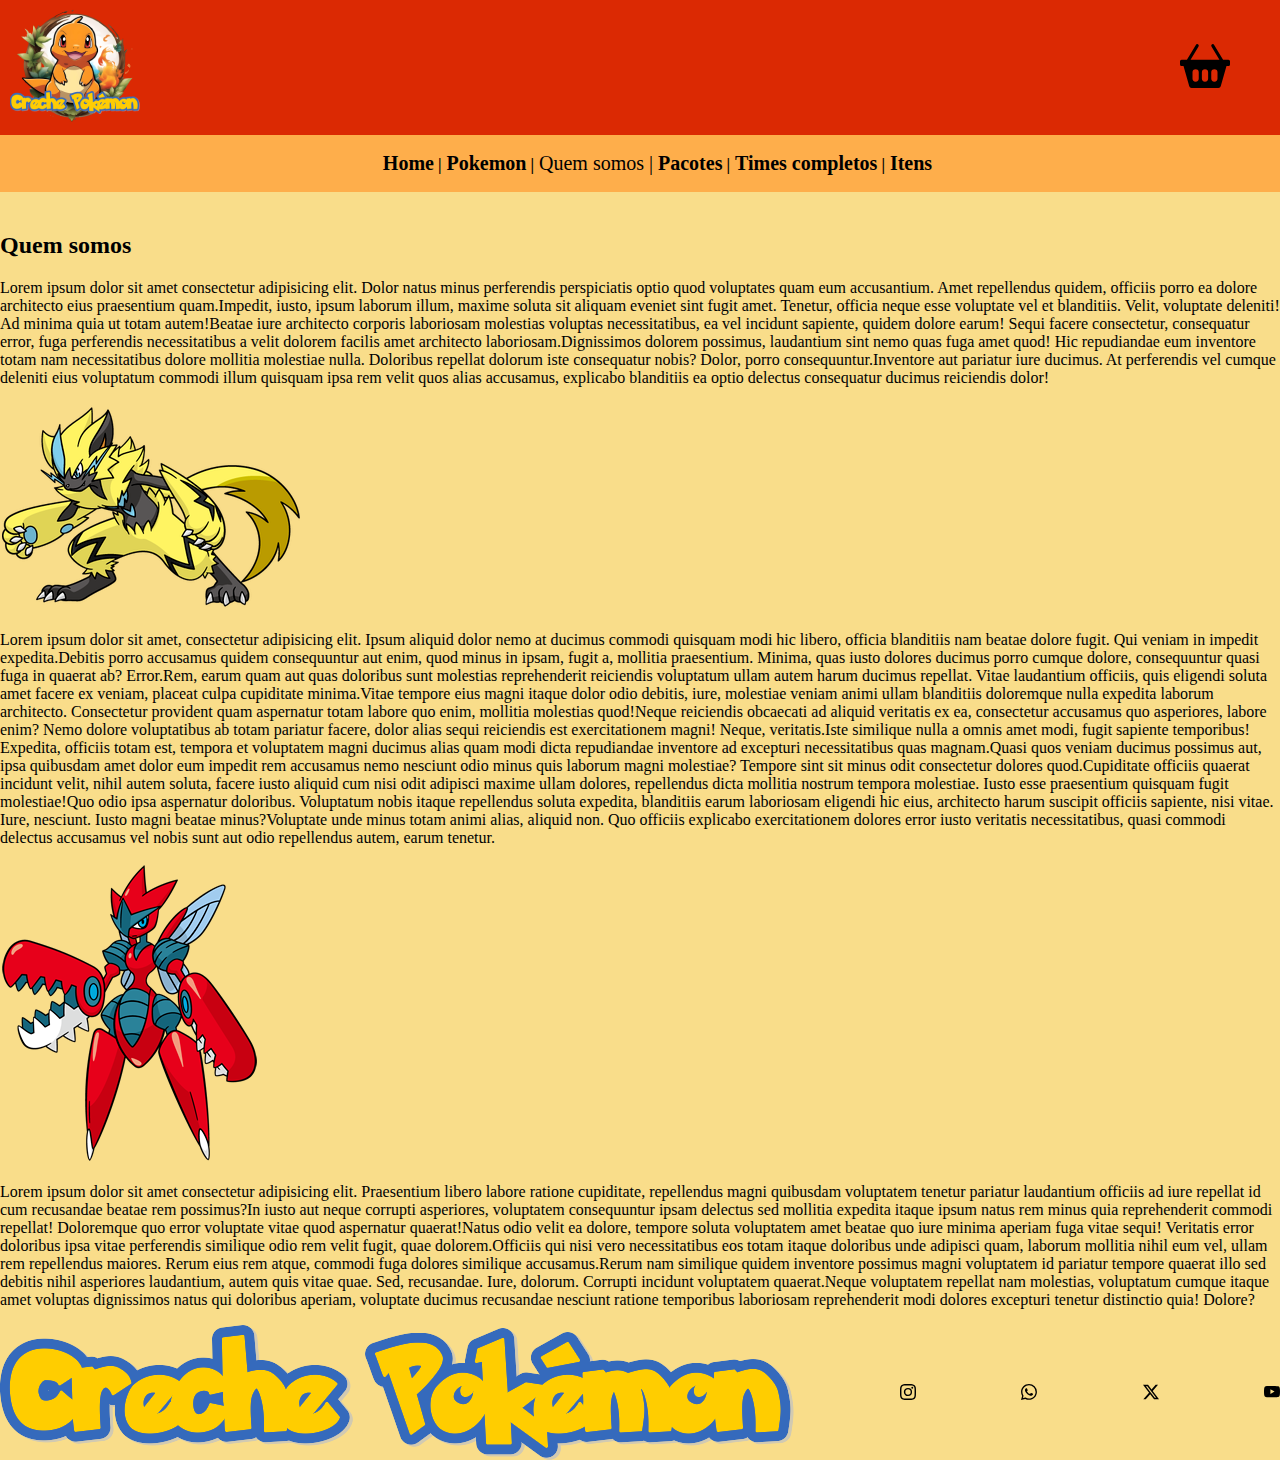
<file: Creche Pokemon/quem_somos.html>
<!DOCTYPE html>
<html lang="pt-br">
<head>
    <meta charset="UTF-8">
    <meta name="viewport" content="width=device-width, initial-scale=1.0">
    <title>Creche Pokemon</title>
    <script defer src="JavaScript/main.js"></script>
    <link rel="stylesheet" href="CSS/main.css">
    <link rel="icon" href="imagens1/Poké_Ball_icon.svg.png">
</head>
<body>
    <header>
        <a href="index.html" class="head"><h1>LOGO</h1></a>
        <div class="cabeca"><a href="cart.html"><img src="imagens1/basket2-fill.svg" height="50" width="50" alt=""></div></a>
    </header>
    <nav>
        <ul>
            <li class="barra negrito"><a class="nav" href="index.html">Home</a></li>
            <li class="barra negrito"><a class="nav" href="pokemon.html">Pokemon</a></li>
            <li class="barra nav">Quem somos</li>
            <li class="barra negrito"><a class="nav" href="">Pacotes</a></li>
            <li class="barra negrito"><a class="nav" href="times.html">Times completos</a></li>
            <li><a class="nav negrito" href="">Itens</a></li>
        </ul>
    </nav>
    <main>
        <h2>Quem somos</h2>
        <p><span>Lorem ipsum dolor sit amet consectetur adipisicing elit. Dolor natus minus perferendis perspiciatis optio quod voluptates quam eum accusantium. Amet repellendus quidem, officiis porro ea dolore architecto eius praesentium quam.</span><span>Impedit, iusto, ipsum laborum illum, maxime soluta sit aliquam eveniet sint fugit amet. Tenetur, officia neque esse voluptate vel et blanditiis. Velit, voluptate deleniti! Ad minima quia ut totam autem!</span><span>Beatae iure architecto corporis laboriosam molestias voluptas necessitatibus, ea vel incidunt sapiente, quidem dolore earum! Sequi facere consectetur, consequatur error, fuga perferendis necessitatibus a velit dolorem facilis amet architecto laboriosam.</span><span>Dignissimos dolorem possimus, laudantium sint nemo quas fuga amet quod! Hic repudiandae eum inventore totam nam necessitatibus dolore mollitia molestiae nulla. Doloribus repellat dolorum iste consequatur nobis? Dolor, porro consequuntur.</span><span>Inventore aut pariatur iure ducimus. At perferendis vel cumque deleniti eius voluptatum commodi illum quisquam ipsa rem velit quos alias accusamus, explicabo blanditiis ea optio delectus consequatur ducimus reiciendis dolor!</span></p>
        <img src="imagens1/zeraora.png" alt="">
        <p><span>Lorem ipsum dolor sit amet, consectetur adipisicing elit. Ipsum aliquid dolor nemo at ducimus commodi quisquam modi hic libero, officia blanditiis nam beatae dolore fugit. Qui veniam in impedit expedita.</span><span>Debitis porro accusamus quidem consequuntur aut enim, quod minus in ipsam, fugit a, mollitia praesentium. Minima, quas iusto dolores ducimus porro cumque dolore, consequuntur quasi fuga in quaerat ab? Error.</span><span>Rem, earum quam aut quas doloribus sunt molestias reprehenderit reiciendis voluptatum ullam autem harum ducimus repellat. Vitae laudantium officiis, quis eligendi soluta amet facere ex veniam, placeat culpa cupiditate minima.</span><span>Vitae tempore eius magni itaque dolor odio debitis, iure, molestiae veniam animi ullam blanditiis doloremque nulla expedita laborum architecto. Consectetur provident quam aspernatur totam labore quo enim, mollitia molestias quod!</span><span>Neque reiciendis obcaecati ad aliquid veritatis ex ea, consectetur accusamus quo asperiores, labore enim? Nemo dolore voluptatibus ab totam pariatur facere, dolor alias sequi reiciendis est exercitationem magni! Neque, veritatis.</span><span>Iste similique nulla a omnis amet modi, fugit sapiente temporibus! Expedita, officiis totam est, tempora et voluptatem magni ducimus alias quam modi dicta repudiandae inventore ad excepturi necessitatibus quas magnam.</span><span>Quasi quos veniam ducimus possimus aut, ipsa quibusdam amet dolor eum impedit rem accusamus nemo nesciunt odio minus quis laborum magni molestiae? Tempore sint sit minus odit consectetur dolores quod.</span><span>Cupiditate officiis quaerat incidunt velit, nihil autem soluta, facere iusto aliquid cum nisi odit adipisci maxime ullam dolores, repellendus dicta mollitia nostrum tempora molestiae. Iusto esse praesentium quisquam fugit molestiae!</span><span>Quo odio ipsa aspernatur doloribus. Voluptatum nobis itaque repellendus soluta expedita, blanditiis earum laboriosam eligendi hic eius, architecto harum suscipit officiis sapiente, nisi vitae. Iure, nesciunt. Iusto magni beatae minus?</span><span>Voluptate unde minus totam animi alias, aliquid non. Quo officiis explicabo exercitationem dolores error iusto veritatis necessitatibus, quasi commodi delectus accusamus vel nobis sunt aut odio repellendus autem, earum tenetur.</span></p>
        <img src="imagens1/scizor-mega.png" alt="">
        <p><span>Lorem ipsum dolor sit amet consectetur adipisicing elit. Praesentium libero labore ratione cupiditate, repellendus magni quibusdam voluptatem tenetur pariatur laudantium officiis ad iure repellat id cum recusandae beatae rem possimus?</span><span>In iusto aut neque corrupti asperiores, voluptatem consequuntur ipsam delectus sed mollitia expedita itaque ipsum natus rem minus quia reprehenderit commodi repellat! Doloremque quo error voluptate vitae quod aspernatur quaerat!</span><span>Natus odio velit ea dolore, tempore soluta voluptatem amet beatae quo iure minima aperiam fuga vitae sequi! Veritatis error doloribus ipsa vitae perferendis similique odio rem velit fugit, quae dolorem.</span><span>Officiis qui nisi vero necessitatibus eos totam itaque doloribus unde adipisci quam, laborum mollitia nihil eum vel, ullam rem repellendus maiores. Rerum eius rem atque, commodi fuga dolores similique accusamus.</span><span>Rerum nam similique quidem inventore possimus magni voluptatem id pariatur tempore quaerat illo sed debitis nihil asperiores laudantium, autem quis vitae quae. Sed, recusandae. Iure, dolorum. Corrupti incidunt voluptatem quaerat.</span><span>Neque voluptatem repellat nam molestias, voluptatum cumque itaque amet voluptas dignissimos natus qui doloribus aperiam, voluptate ducimus recusandae nesciunt ratione temporibus laboriosam reprehenderit modi dolores excepturi tenetur distinctio quia! Dolore?</span></p>
    </main>
    <footer>
        <img src="imagens1/Logo_tipografica.png" alt="">
        <img src="imagens1/instagram.svg" alt="">
        <img src="imagens1/whatsapp.svg" alt="">
        <img src="imagens1/twitter-x.svg" alt="">
        <img src="imagens1/youtube.svg" alt="">
    </footer>
</body>
</html>
</file>
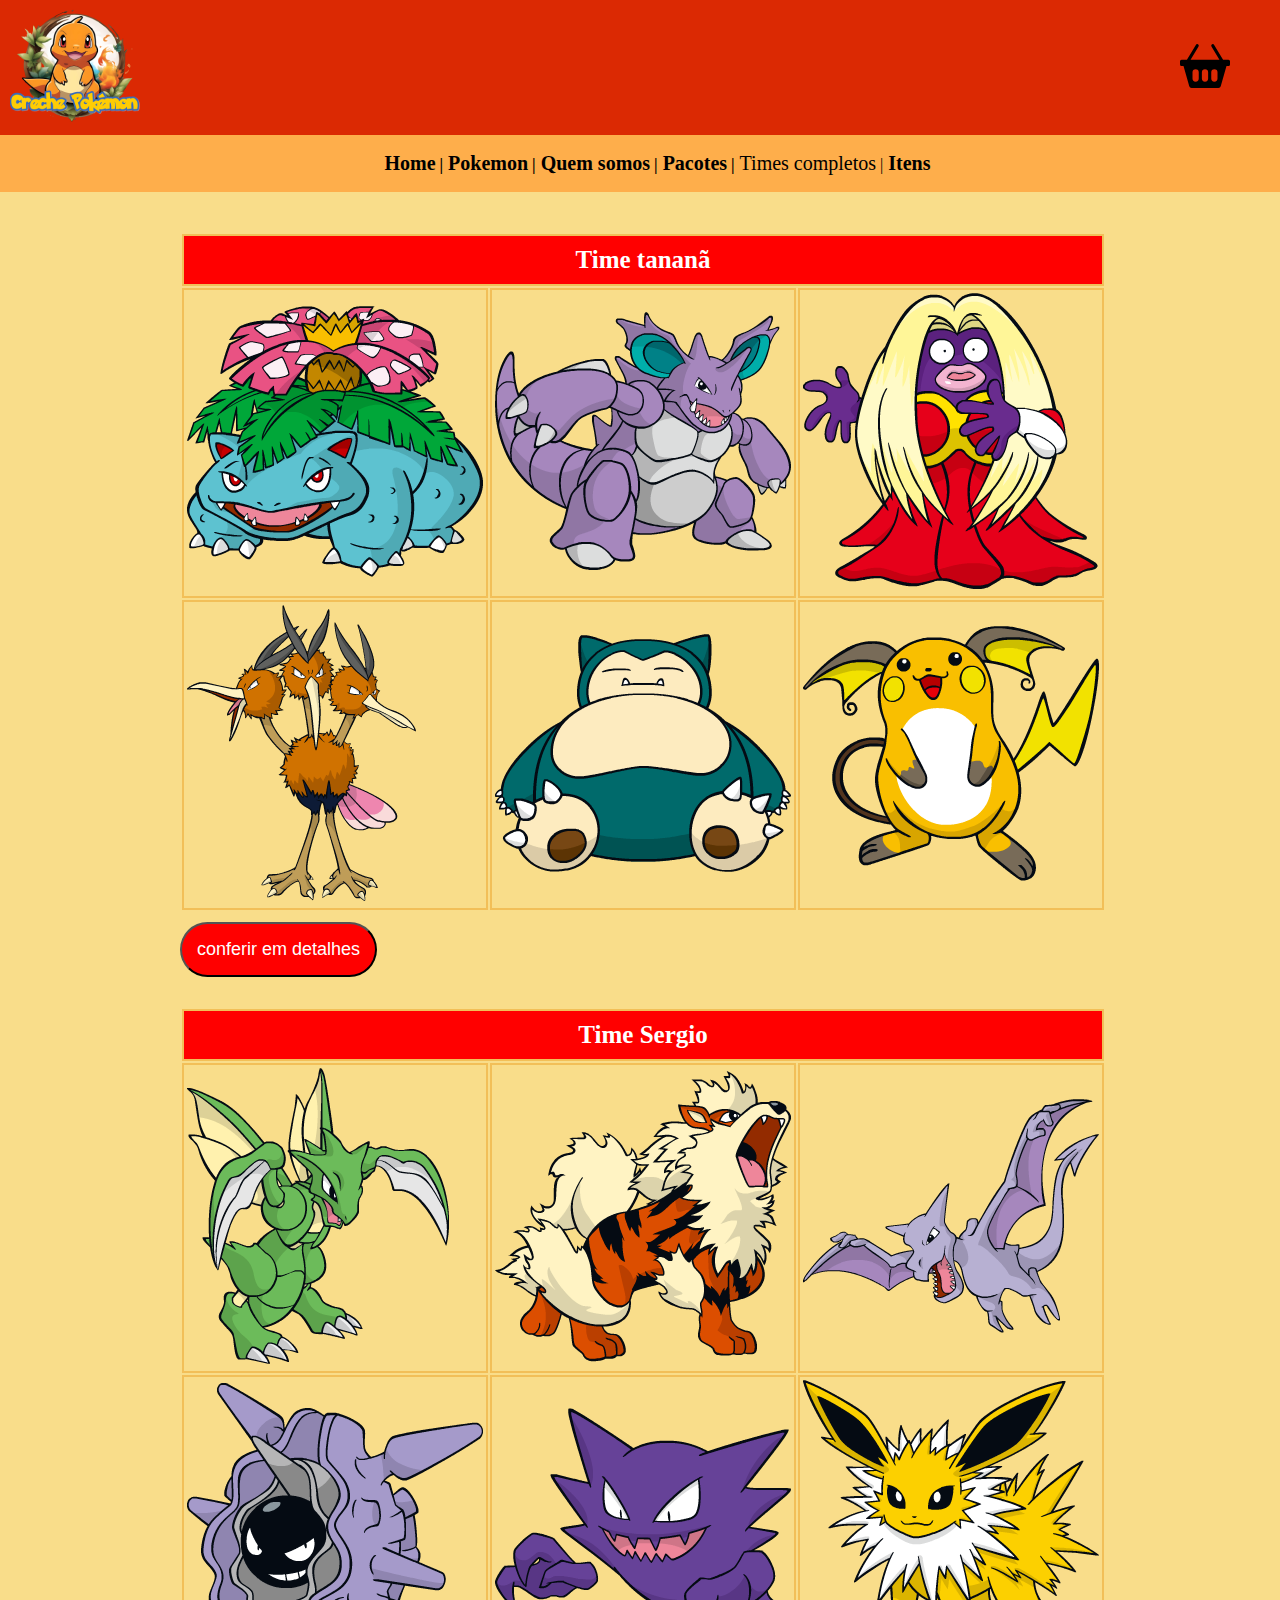
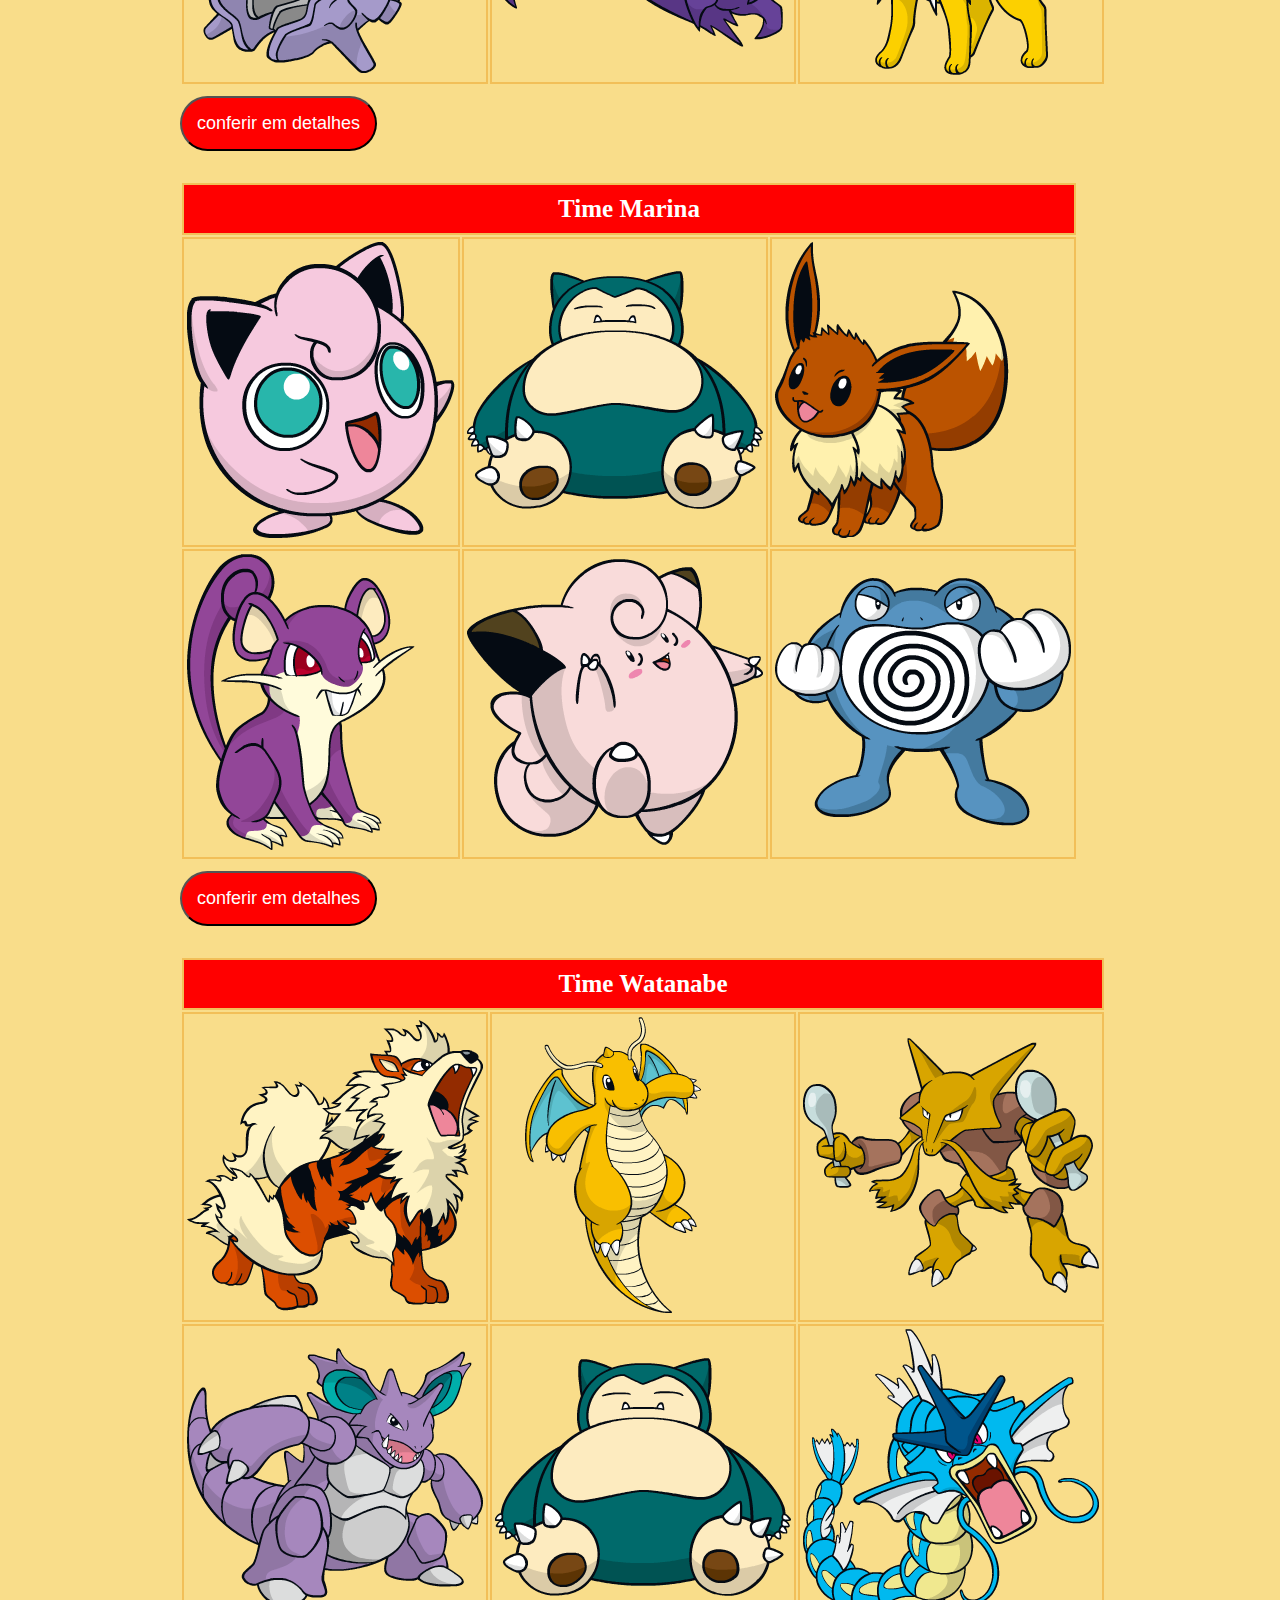
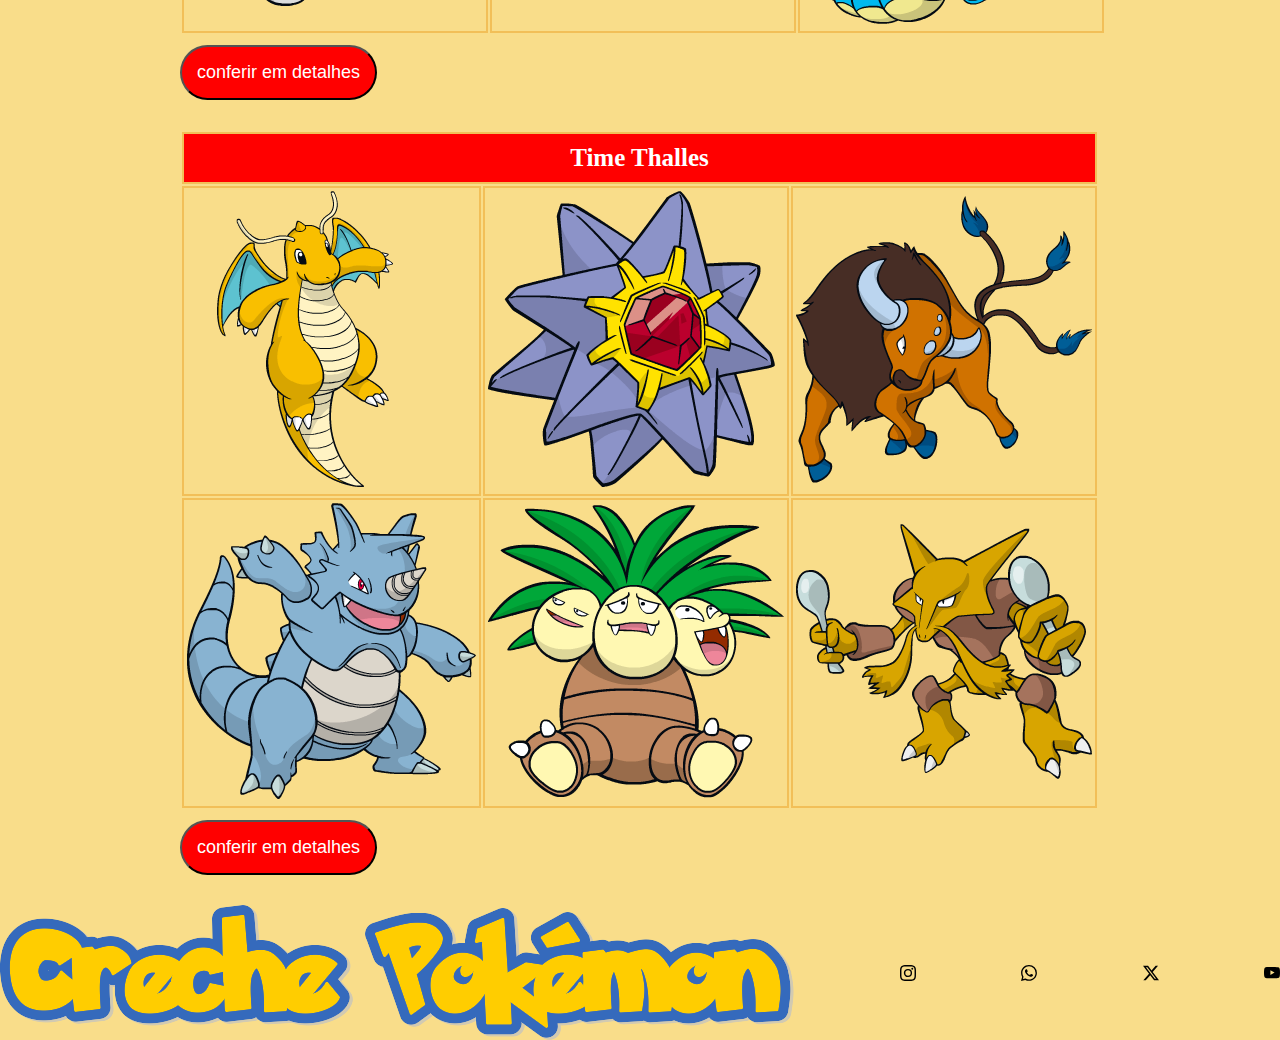
<file: Creche Pokemon/times.html>
<!DOCTYPE html>
<html lang="pt-br">
<head>
    <meta charset="UTF-8">
    <meta name="viewport" content="width=device-width, initial-scale=1.0">
    <title>Creche Pokemon</title>
    <script defer src="JavaScript/main.js"></script>
    <link rel="stylesheet" href="CSS/main.css">
    <link rel="icon" href="imagens1/Poké_Ball_icon.svg.png">
</head>
<body>
    <header>
        <a href="index.html" class="head"><h1>LOGO</h1></a>
        <div class="cabeca"><a href="cart.html"><img src="imagens1/basket2-fill.svg" height="50" width="50" alt=""></div></a>
    </header>
    <nav>
        <ul>
            <li class="barra negrito"><a class="nav" href="index.html">Home</a></li>
            <li class="barra negrito"><a class="nav" href="pokemon.html">Pokemon</a></li>
            <li class="barra negrito"><a class="nav" href="quem_somos.html">Quem somos</a></li>
            <li class="barra negrito"><a class="nav" href="">Pacotes</a></li>
            <li class="barra"><a class="nav" href="times.html">Times completos</a></li>
            <li><a class="nav negrito" href="">Itens</a></li>
        </ul>
    </nav>
    <main id="times">
        <div class="t-container">
            <table>
                <thead>
                    <th class="times" colspan="3">Time tananã</th>
                </thead>
                <tbody>
                    <tr>
                        <td class="times"><img src="imagens1/venusaur.png" alt=""></td>
                        <td class="times"><img src="imagens1/nidoking.png" alt=""></td>
                        <td class="times"><img src="imagens1/jynx.png" alt=""></td>
                    </tr>
                    <tr>
                        <td class="times"><img src="imagens1/dodrio.png" alt=""></td>
                        <td class="times"><img src="imagens1/snorlax.png" alt=""></td>
                        <td class="times"><img src="imagens1/raichu.png" alt=""></td>
                    </tr>
                </tbody>
            </table>
            <a href="quem_somos.html" class="link-time"><button class="btn-detalhes">conferir em detalhes</button></a>
        </div>
        <div class="t-container"> 
            <table>
                <thead>
                    <th class="times" colspan="3">Time Sergio</th>
                </thead>
                <tbody>
                    <tr>
                        <td class="times"><img src="imagens1/scyther.png" alt=""></td>
                        <td class="times"><img src="imagens1/arcanine.png" alt=""></td>
                        <td class="times"><img src="imagens1/aerodactyl.png" alt=""></td>
                    </tr>
                    <tr>
                        <td class="times"><img src="imagens1/cloyster.png" alt=""></td>
                        <td class="times"><img src="imagens1/haunter.png" alt=""></td>
                        <td class="times"><img src="imagens1/jolteon.png" alt=""></td>
                    </tr>
                </tbody>
            </table>
            <a href="quem_somos.html" class="link-time"><button class="btn-detalhes">conferir em detalhes</button></a>
        </div>
        <div class="t-container">
            <table>
                <thead>
                    <th class="times" colspan="3">Time Marina</th>
                </thead>
                <tbody>
                    <tr>
                        <td class="times"><img src="imagens1/jigglypuff.png" alt=""></td>
                        <td class="times"><img src="imagens1/snorlax.png" alt=""></td>
                        <td class="times"><img src="imagens1/eevee.png" alt=""></td>
                    </tr>
                    <tr>
                        <td class="times"><img src="imagens1/rattata.png" alt=""></td>
                        <td class="times"><img src="imagens1/clefairy.png" alt=""></td>
                        <td class="times"><img src="imagens1/poliwrath.png" alt=""></td>
                    </tr>
                </tbody>
            </table>
            <a href="quem_somos.html" class="link-time"><button class="btn-detalhes">conferir em detalhes</button></a>
        </div>
        <div class="t-container">
            <table>
                <thead>
                    <th class="times" colspan="3">Time Watanabe</th>
                </thead>
                <tbody>
                    <tr>
                        <td class="times"><img src="imagens1/arcanine.png" alt=""></td>
                        <td class="times"><img class="arruma" src="imagens1/dragonite.png" alt=""></td>
                        <td class="times"><img src="imagens1/alakazam.png" alt=""></td>
                    </tr>
                    <tr>
                        <td class="times"><img src="imagens1/nidoking.png" alt=""></td>
                        <td class="times"><img src="imagens1/snorlax.png" alt=""></td>
                        <td class="times"><img src="imagens1/gyarados.png" alt=""></td>
                    </tr>
                </tbody>
            </table>
            <a href="quem_somos.html" class="link-time"><button class="btn-detalhes">conferir em detalhes</button></a>
        </div>
        <div class="t-container">
            <table>
                <thead>
                    <th class="times" colspan="3">Time Thalles</th>
                </thead>
                <tbody>
                    <tr>
                        <td class="times"><img class="arruma" src="imagens1/dragonite.png" alt=""></td>
                        <td class="times"><img src="imagens1/starmie.png" alt=""></td>
                        <td class="times"><img src="imagens1/tauros.png" alt=""></td>
                    </tr>
                    <tr>
                        <td class="times"><img src="imagens1/rhydon.png" alt=""></td>
                        <td class="times"><img src="imagens1/exeggutor.png" alt=""></td>
                        <td class="times"><img src="imagens1/alakazam.png" alt=""></td>
                    </tr>
                </tbody>
            </table>
            <a href="quem_somos.html" class="link-time"><button class="btn-detalhes">conferir em detalhes</button></a>
        </div>
    </main>
    <footer>
        <img src="imagens1/Logo_tipografica.png" alt="">
        <img src="imagens1/instagram.svg" alt="">
        <img src="imagens1/whatsapp.svg" alt="">
        <img src="imagens1/twitter-x.svg" alt="">
        <img src="imagens1/youtube.svg" alt="">
    </footer>
</body>
</html>
</file>
<file: Creche Pokemon/CSS/main.css>
body{
    margin: 0;
    background-color: #f9dd8a;
}
header {
    background-color: #db2903;
    position: sticky;
    top: 0px;
    width: 100%;
    height: 135px;
    border-radius: 0;
    z-index: 1000;
    color: white;
    display: flex;
    justify-content: space-between;
    align-items: center;
}
header h1 {
    margin-left: 10px;
    margin-top: 0px;
    background-image: url(../imagens1/fotor-ai-20231106194457-removebg-preview1.png);
    background-repeat: no-repeat;
    width: 150px;
    height: 135px;
    text-indent: -9999px;
}
a.head {
    height: 135px;
    width: 150px;
    display: block;
}
.direita {
    float: right;
}
main#pokedex {
    display: flex;
    column-gap: 10px;
    row-gap: 20px;
    flex-wrap: wrap;
    margin-left: 7px;
    justify-content: center;
    align-items: flex-start;
}
img.pokedex {
    margin-top: 10px;
}
div.container {
    flex-wrap: wrap;
    display: flex;
    align-items: center;
    justify-content: center;
    width: 325px;
    height: 300px;
    border: solid 6px #f2bf58;
    border-radius: 10%;
    padding-bottom: 100px;
    background-image: url(../imagens1/13.png);
}
footer {
    display: flex;
    justify-content: space-between;
    align-items: center;
}
.arruma {
    padding: 0 30px
}
div.icones {
    display: flex;
    justify-content: center;
    align-items: center;
    column-gap: 5px;
}
nav ul{
    display: flex;
    justify-content: center;
}
nav ul li{
    list-style-type: none;
    margin-right: 5px;
}
nav ul li.barra::after {
    content: " | ";
}
nav {
    margin-bottom: 40px;
    background-color: #feae4b;
    padding: 1px 0;
    position: static;
}
div.cabeca {
    padding-right: 50px;
}
.nav {
    text-decoration: none;
    font-size: 20px;
    color: #000;
}
.negrito {
    font-weight: bold;
}

/* estilização carrinho */

.cart-table {
    width: 70%;
    border-collapse: collapse;
}
.table-head-iten {
    text-align: start;
    border-bottom: 1px solid #000;
    padding-bottom: 5px;
    text-transform: uppercase;
}
.second-col, .third-col {
    width: 26%;
}
.cart-product td {
    padding: 8px 0
}
.product-identification {
    display: flex;
    align-items: center;
}
.cart-product-image {
    width: 120px;
    height: 100%;
}
.cart-product-title {
    margin-left: 16px;
    font-size: 18px;
}
.cart-product-price {
    font-family: "Raleway", sans-serif;
}
.product-qtd-input {
    width: 48px;
    height: 34px;
    border-radius: 6px;
    border: 2px solid #22a4ba;
    text-align: center;
}
.remove-product-button {
    margin-left: 12px;
    background-color: #ff0000;
    color: #fff;
    padding: 10px 8px;
    border: 0;
    border-radius: 6px;
    cursor: pointer;
    transition: 0,2s;
}
.remove-product-button:hover {
    background-color: #920202;
}
.cart-total-container {
    border-top: 1px solid #000;
    text-align: end;
    padding: 6px 16px 0 0;
    font-size: 18px;
}
.cart-total-container strong {
    margin-right: 12px;
}
h2.titulo {
    text-align: center;
}
section.cart {
    margin-left: 50px;
}

/* estilizando o slider */

section.slider{
    margin: 0 auto;
    width: 100%;
    height: auto;
    padding: 0 !important;
    overflow: hidden;
}
.slider-content {
    width: 400%;
    height: auto;
    display: flex;
}
.slider-content input {
    display: none;
}
.slide-box {
    width: 25%;
    height: auto;
    position: relative;
    text-align: center;
    transition: 1s;
}
.slide-box img{
    width: 100%;
}
.nav-manual, .nav-auto{
    position: absolute;
    width: 100%;
    margin-top: 35%;
    display: flex;
    justify-content: center;
}
.nav-manual .manual-btn, .nav-auto div {
    border: 1px solid #db2903;
    padding: 10px;
    border-radius: 50%;
    cursor: pointer;
    transition: 0.5s;

}
.nav-manual .manual-btn:not(:last-child), .nav-auto div:not(:last-child) {
    margin-right: 10px;
}
.nav-manual .manual-btn:hover, .nav-auto div:hover{
    background-color: #db2903;
}
#radio1:checked ~ .nav-auto .auto-btn1, #radio2:checked ~ .nav-auto .auto-btn2, #radio3:checked ~ .nav-auto .auto-btn3{
    background-color: #db2903;
}
#radio1:checked ~ .primeiro{
    margin-left: 0%;
}
#radio2:checked ~ .primeiro{
    margin-left: -25%;
}
#radio3:checked ~ .primeiro{
    margin-left: -50%;
}
/* estilização do index */
h2#abaixo-slider {
    margin-top: 70px;
}
/* estilizando o times.html */
main#times {
    display: flex;
    flex-wrap: wrap;
    justify-content: center;
    column-gap: 5px;
}
th.times, td.times {
    border: 2px solid #f2bf58;
    margin: 0
}
div.t-container {
    width: 920px;
    margin-bottom: 30px;
}
.btn-detalhes {
    padding: 15px;
    margin-top: 10px;
    background-color: #ff0000;
    font-size: 18px;
    border-radius: 50px;
    cursor: pointer;
    color: white
}
.btn-detalhes:hover{
    background-color: #a80404;
    cursor: pointer;
}
a.link-time:link {
    text-decoration: none;
    
}
a.link-time:visited {
    color: white
}
th {
    background-color: #ff0000;
    color: white;
    padding: 10px 0;
    font-size: 25px;
}
</file>
